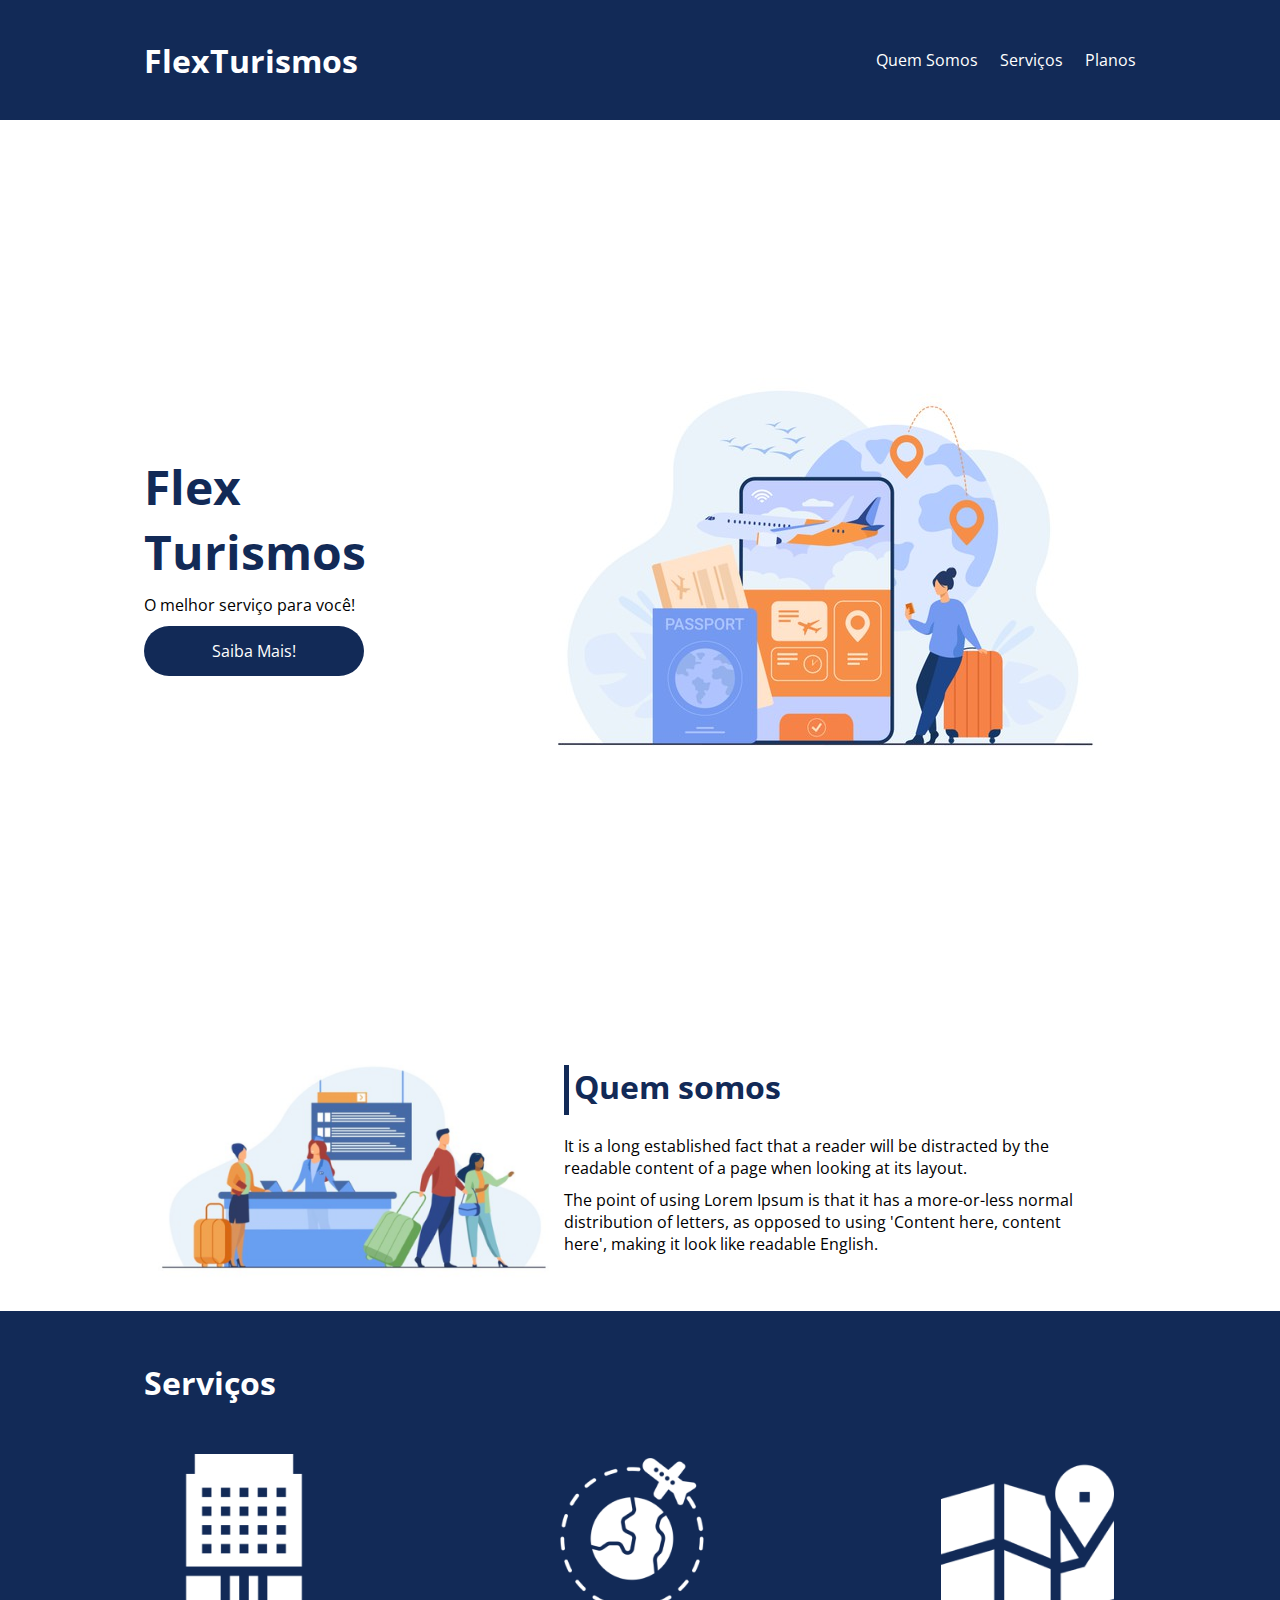
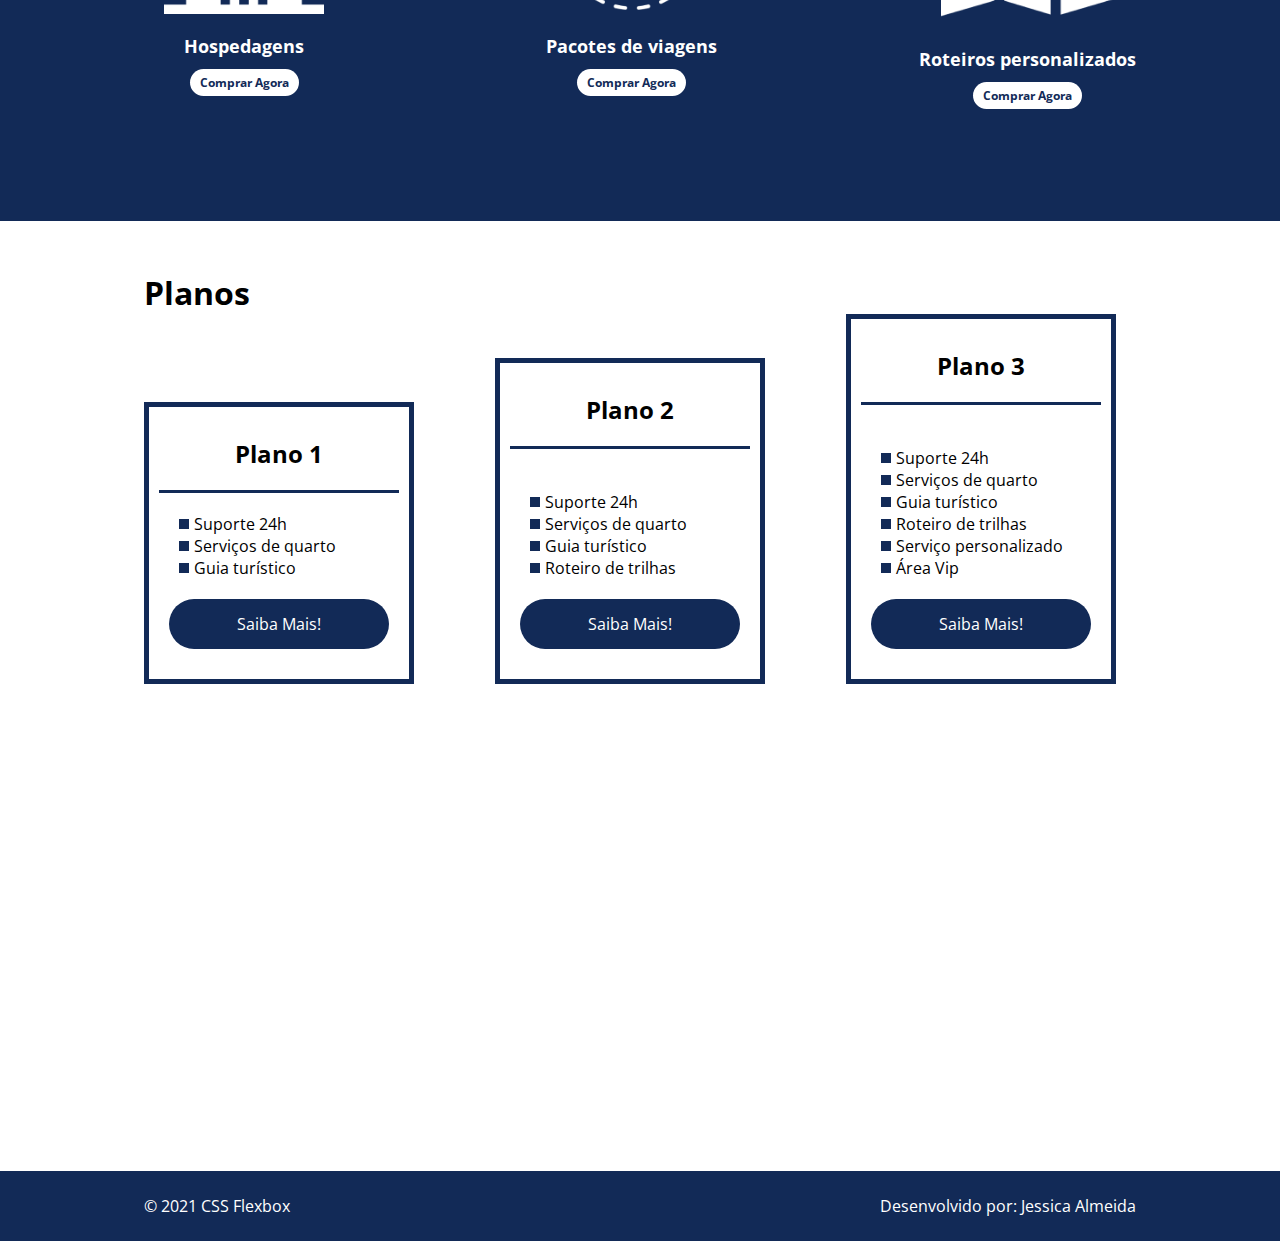
<file: project-flexbox-dio-328318e8e8bc382b98059f44a40d7f0889422039-flex-projeto/flex-projeto/index.html>
<!DOCTYPE html>
<html lang="pt-br">

<head>
    <meta charset="UTF-8">
    <meta name="viewport" content="width=device-width, initial-scale=1.0">
    <title>Flex Turismos</title>
    <link rel="stylesheet" href="./style.css">
    <link rel="preconnect" href="https://fonts.googleapis.com">
    <link rel="preconnect" href="https://fonts.gstatic.com" crossorigin>
    <link
        href="https://fonts.googleapis.com/css2?family=Open+Sans:ital,wght@0,300;0,400;0,600;0,700;1,300;1,400;1,600&display=swap"
        rel="stylesheet">
</head>

<body>
    <header>
        <div class="flex-container menu">
            <div>
                <h1>FlexTurismos</h1>
            </div>
            <ul class="list-items">
                <li><a href="#quem-somos">Quem Somos</a></li>
                <li><a href="#servicos">Serviços</a></li>
                <li><a href="#planos">Planos</a></li>
        </div>
        </ul>
    </header>

    <div>
        <div>
            <div class="flex-container apresentacao">
                <div class="texto-apresentacao">
                    <h1>Flex <br>Turismos</h1>
                    <p>O melhor serviço para você!</p>
                    <a href="" class="btn">Saiba Mais!</a>
                </div>
                <div>
                    <div><img src="./images/0-main.png" alt="banner de apresentação"></div>
                </div>
            </div>

            <div class="flex-container" id="quem-somos">
                <div>
                    <h2>Quem somos</h2>
                    <p>It is a long established fact that a reader will be distracted by the readable content of a
                        page when looking at its layout. </p>
                    <p>The point of using Lorem Ipsum is that it has a more-or-less normal distribution of letters,
                        as opposed to using 'Content here, content here', making it look like readable English.</p>
                </div>
                <div><img src="./images/1-quem-somos.png" alt="balcão de atendimento"></div>
            </div>


            <div>
                <div class="container-externo">
                    <div class="flex-container" id="servicos">
                        <div>
                            <h2>Serviços</h2>
                        </div>
                        <div class="list-servicos">
                            <div class="item-servico">
                                <div><img src="./images/icon-2.png" alt="hospedagens"></div>
                                <p>Hospedagens</p>
                                <a href="#">Comprar Agora</a>
                            </div>

                            <div class="item-servico">
                                <div><img src="./images/icon-1.png" alt="pacote de viagens"></div>
                                <p>Pacotes de viagens</p>
                                <a href="#">Comprar Agora</a>
                            </div>

                            <div class="item-servico">
                                <div><img src="./images/icon-3.png" alt="roteiros personalizados"></div>
                                <p>Roteiros personalizados</p>
                                <a href="#">Comprar Agora</a>
                            </div>
                        </div>
                    </div>
                </div>
            </div>

            <div>
                <div class="flex-container" id="planos">
                    <div>
                        <h2>Planos</h2>
                    </div>
                    <div class="list-planos">
                        <div class="item-plano">
                            <h3>Plano 1</h3>
                            <ul>
                                <li>Suporte 24h</li>
                                <li>Serviços de quarto</li>
                                <li>Guia turístico</li>
                            </ul>
                            <a href="#" class="btn">Saiba Mais!</a>
                        </div>
                        <div class="item-plano">
                            <h3>Plano 2</h3>
                            <br>
                            <ul>
                                <li>Suporte 24h</li>
                                <li>Serviços de quarto</li>
                                <li>Guia turístico</li>
                                <li>Roteiro de trilhas</li>
                            </ul>
                            <a href="#" class="btn">Saiba Mais!</a>
                        </div>

                        <div class="item-plano">
                            <h3>Plano 3</h3>
                            <br>
                            <ul>
                                <li>Suporte 24h</li>
                                <li>Serviços de quarto</li>
                                <li>Guia turístico</li>
                                <li>Roteiro de trilhas</li>
                                <li>Serviço personalizado</li>
                                <li>Área Vip</li>
                            </ul>
                            <a href="#" class="btn">Saiba Mais!</a>
                        </div>
                    </div>
                </div>

                <footer>
                    <div class="flex-container footer">
                        <p>&copy; 2021 CSS Flexbox</p>
                        <p>Desenvolvido por:  Jessica Almeida</p>
                    </div>
                </footer>
</body>

</html>
</file>
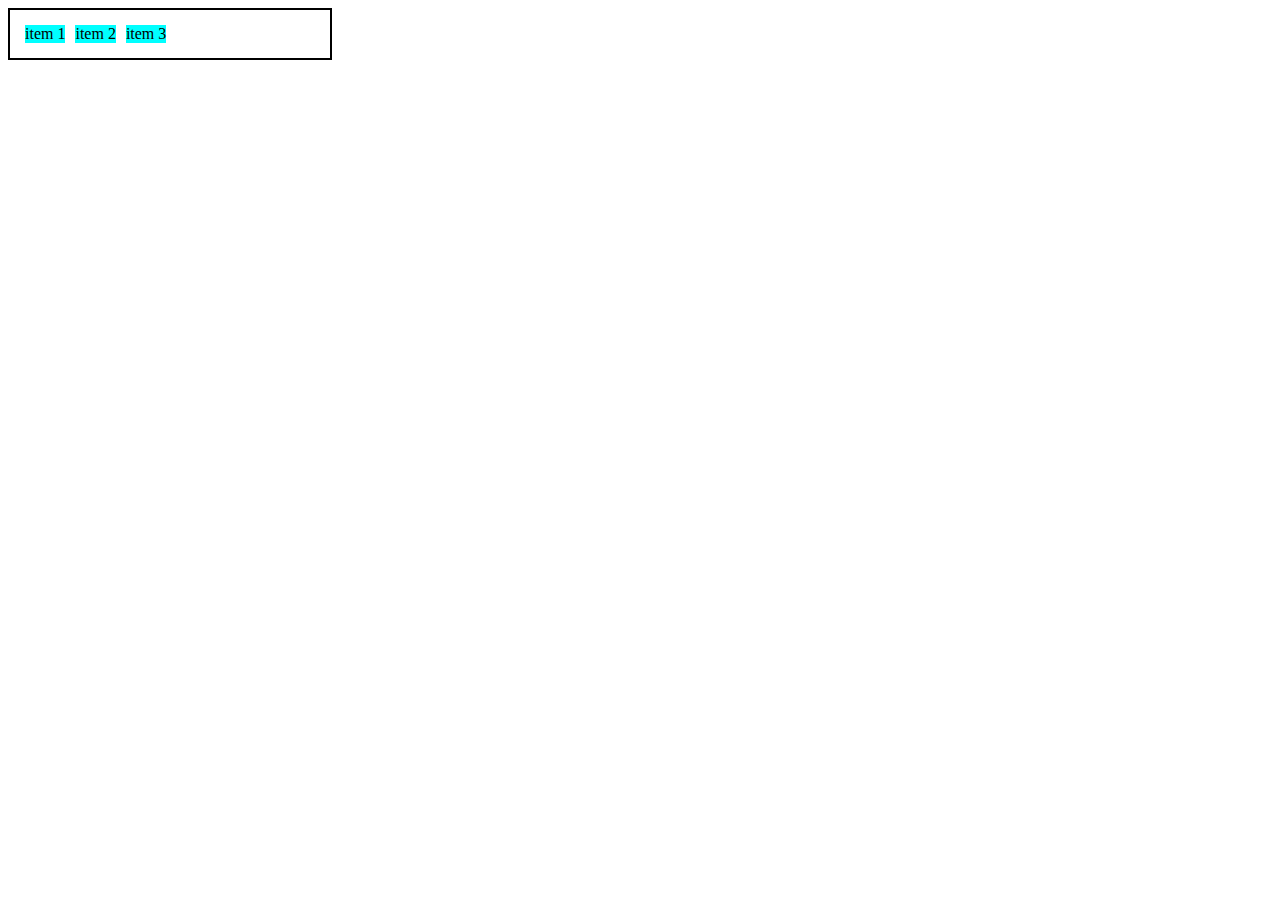
<file: 0-display-flex.html>
<!DOCTYPE html>
<html lang="en">
<head>
    <meta charset="UTF-8">
    <meta http-equiv="X-UA-Compatible" content="IE=edge">
    <meta name="viewport" content="width=device-width, initial-scale=1.0">
    <title>Fundamentos - display flex</title>
    <style>
        .flex{
            max-width: 300px;
            padding: 10px;
            border: 2px solid black;
            display: flex;
        }

        .item{
            background-color: aqua;
            margin: 5px;
        }     
    </style>
</head>
<body>
    <div class="flex">
        <div class="item">item 1</div>
        <div class="item">item 2</div>
        <div class="item">item 3</div>
    </div>
</body>
</html>
</file>
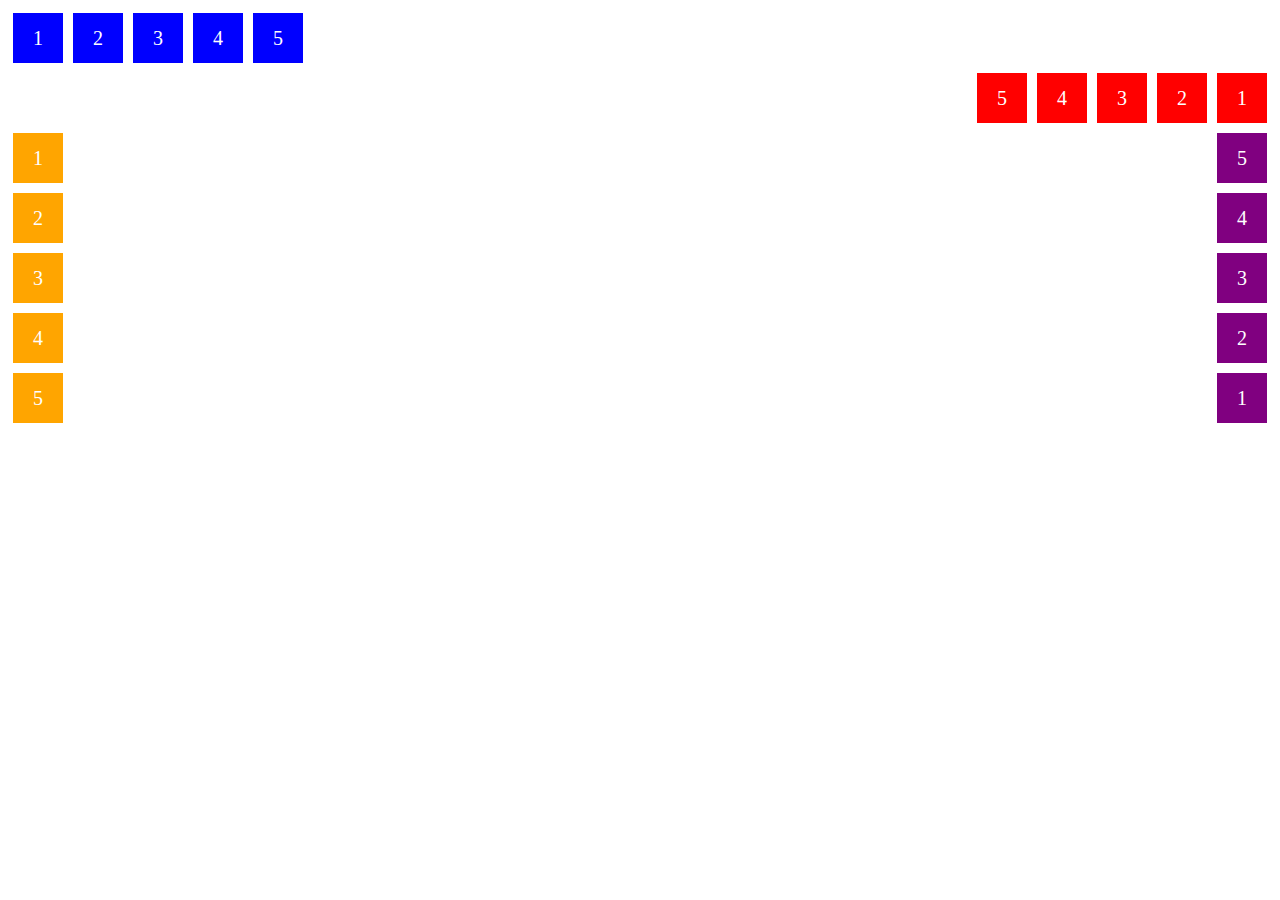
<file: 1-flex-direction.html>
<!DOCTYPE html>
<html lang="en">
<head>
    <meta charset="UTF-8">
    <meta http-equiv="X-UA-Compatible" content="IE=edge">
    <meta name="viewport" content="width=device-width, initial-scale=1.0">
    <title>Fundamentos - flex direction</title>

    <style>
        .flex-container{
            margin: 0;
            padding: 0;
            display: flex;
            list-style: none;
            
        }

        .flex-item{
            background: blue;
            height: 50px;
            width: 50px;
            line-height: 50px;
            font-size: 20px;
            color: white;
            text-align: center;
            margin: 5px;

        }

        .row{
            flex-direction: row;

        }

        .row-reverse{
            flex-direction: row-reverse;
        }

        .row-reverse li{
            background-color: red;
        }

        .column{
            float: left;
            flex-direction: column;
        }

        .column li{
            background: orange;
        }

        .column-reverse{
            float: right;
            flex-direction: column-reverse;
        }
        
        .column-reverse li{
            background: purple;
        }
    </style>
</head>
<body>
    <ul class="flex-container row">
        <li class="flex-item">1</li>
        <li class="flex-item">2</li>
        <li class="flex-item">3</li>
        <li class="flex-item">4</li>
        <li class="flex-item">5</li>
    </ul>

    <ul class="flex-container row-reverse">
        <li class="flex-item">1</li>
        <li class="flex-item">2</li>
        <li class="flex-item">3</li>
        <li class="flex-item">4</li>
        <li class="flex-item">5</li>
    </ul>

    <ul class="flex-container column">
        <li class="flex-item">1</li>
        <li class="flex-item">2</li>
        <li class="flex-item">3</li>
        <li class="flex-item">4</li>
        <li class="flex-item">5</li>
    </ul>

    <ul class="flex-container column-reverse">
        <li class="flex-item">1</li>
        <li class="flex-item">2</li>
        <li class="flex-item">3</li>
        <li class="flex-item">4</li>
        <li class="flex-item">5</li>
    </ul>
</body>
</html>
</file>
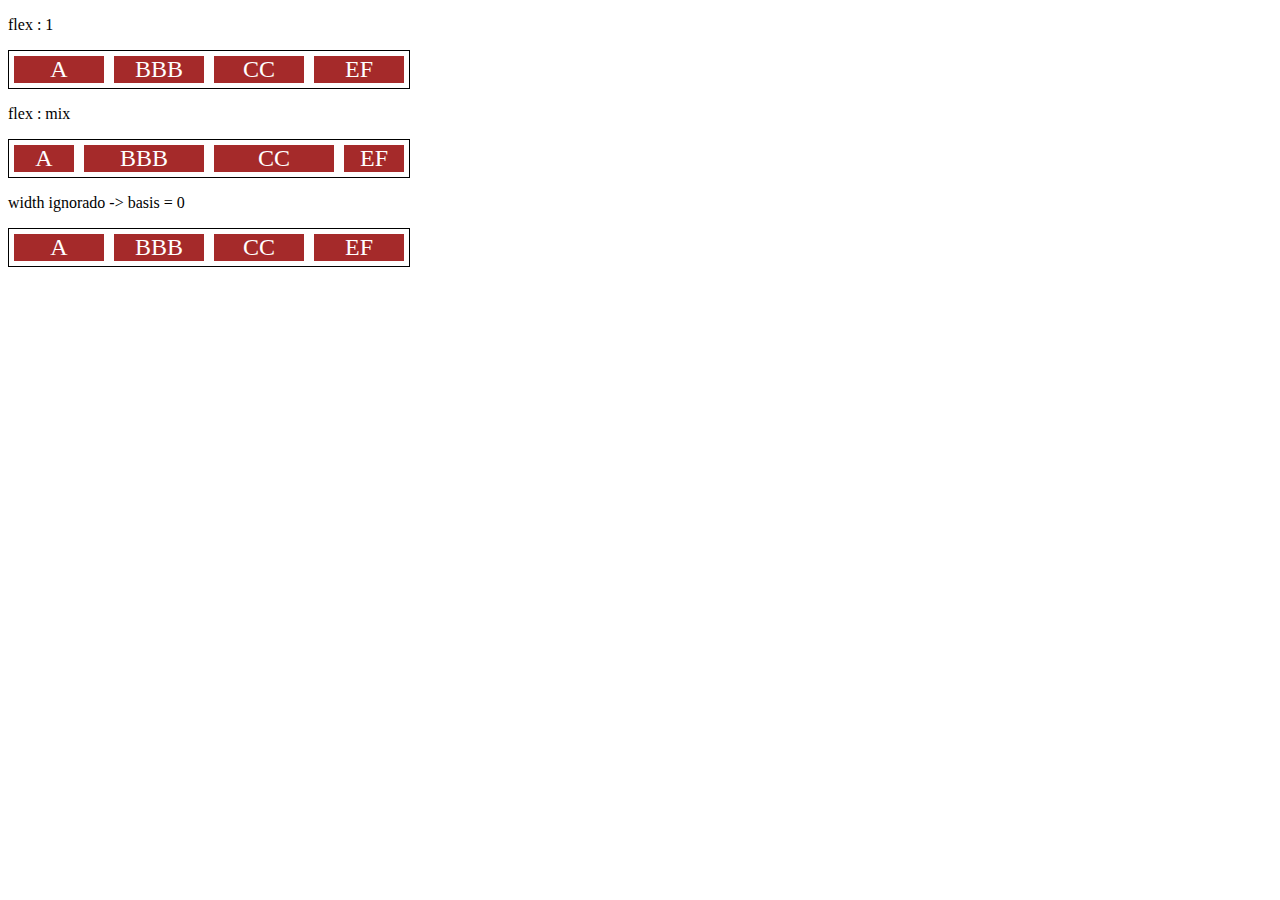
<file: 10-flex.html>
<!DOCTYPE html>
<html lang="en">
<head>
    <meta charset="UTF-8">
    <meta http-equiv="X-UA-Compatible" content="IE=edge">
    <meta name="viewport" content="width=device-width, initial-scale=1.0">
    <title>Fundamentos - Flex</title>
    <style>
        .flex-container{
            display: flex;
            border: 1px solid black;
            max-width: 400px;
            margin-bottom: 10px;
        }

        .item{
            background-color: brown;
            color: white;
            font-size: 24px;
            text-align: center;
            margin: 5px;
        }

        .flex-1{
            flex: 1;
            /*flow = 1, shrink = 1, basis = 0 */
        }

        .largura{
            width: 200px;
            min-width: 250;
        }

        .flex-2{
            flex: 2;
            /*flow = 2, shrink = 1, basis = 0 */
        }
    </style>
</head>
<body>
    <p>flex : 1</p>
    <div class="flex-container">
        <div class="item flex-1">A</div>
        <div class="item flex-1">BBB</div>
        <div class="item flex-1">CC</div>
        <div class="item flex-1">EF</div>
    </div>

    <p>flex : mix</p>
    <div class="flex-container">
        <div class="item flex-1">A</div>
        <div class="item flex-2">BBB</div>
        <div class="item flex-2">CC</div>
        <div class="item flex-1">EF</div>
    </div>

    <p>width ignorado -> basis = 0</p>
    <div class="flex-container">
        <div class="item flex-1">A</div>
        <div class="item flex-1">BBB</div>
        <div class="item flex-1">CC</div>
        <div class="item flex-1">EF</div>
    </div>

</body>
</html>
</file>
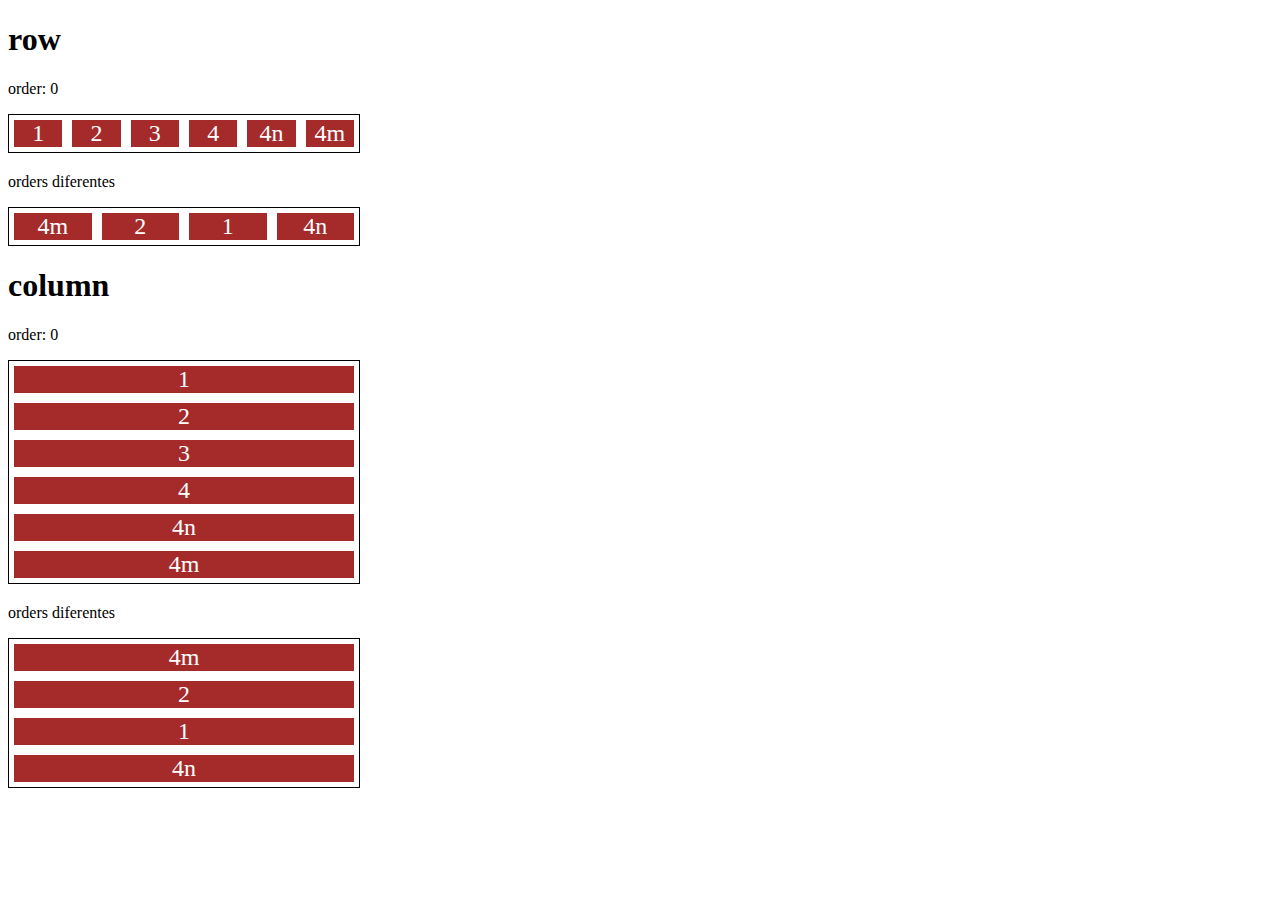
<file: 11-order-1.html>
<!DOCTYPE html>
<html lang="en">
<head>
    <meta charset="UTF-8">
    <meta http-equiv="X-UA-Compatible" content="IE=edge">
    <meta name="viewport" content="width=device-width, initial-scale=1.0">
    <title>Fundamentos - order</title>
    <style>
        .flex-container{
            display: flex;
            max-width: 350px;
            border: 1px solid black;
            margin-bottom: 20px;
        }

        .item{
            flex: 1;
            background: brown;
            color: white;
            text-align: center;
            font-size: 24px;
            margin: 5px;

        }

        .o1{
            order: 1;
        }

        .o2{
            order: 2;
        }

        .o3{
            order: 3;
        }

        .o4{
            order: 4;
        }

        .direction{
            flex-direction: column;
        }
    </style>
</head>
<body>
    <h1>row</h1>
    <p>order: 0</p>
    <div class="flex-container">
        <div class="item">1</div>
        <div class="item">2</div>
        <div class="item">3</div>
        <div class="item">4</div>
        <div class="item">4n</div>
        <div class="item">4m</div>
    </div>

    <p>orders diferentes</p>
    <div class="flex-container">
        <div class="item o3">1</div>
        <div class="item o2">2</div>
        <div class="item o3">4n</div>
        <div class="item o1">4m</div>
    </div>

    <h1>column</h1>
    <p>order: 0</p>
    <div class="flex-container direction">
        <div class="item">1</div>
        <div class="item">2</div>
        <div class="item">3</div>
        <div class="item">4</div>
        <div class="item">4n</div>
        <div class="item">4m</div>
    </div>

    <p>orders diferentes</p>
    <div class="flex-container direction">
        <div class="item o3">1</div>
        <div class="item o2">2</div>
        <div class="item o3">4n</div>
        <div class="item o1">4m</div>
    </div>
</body>
</html>
</file>
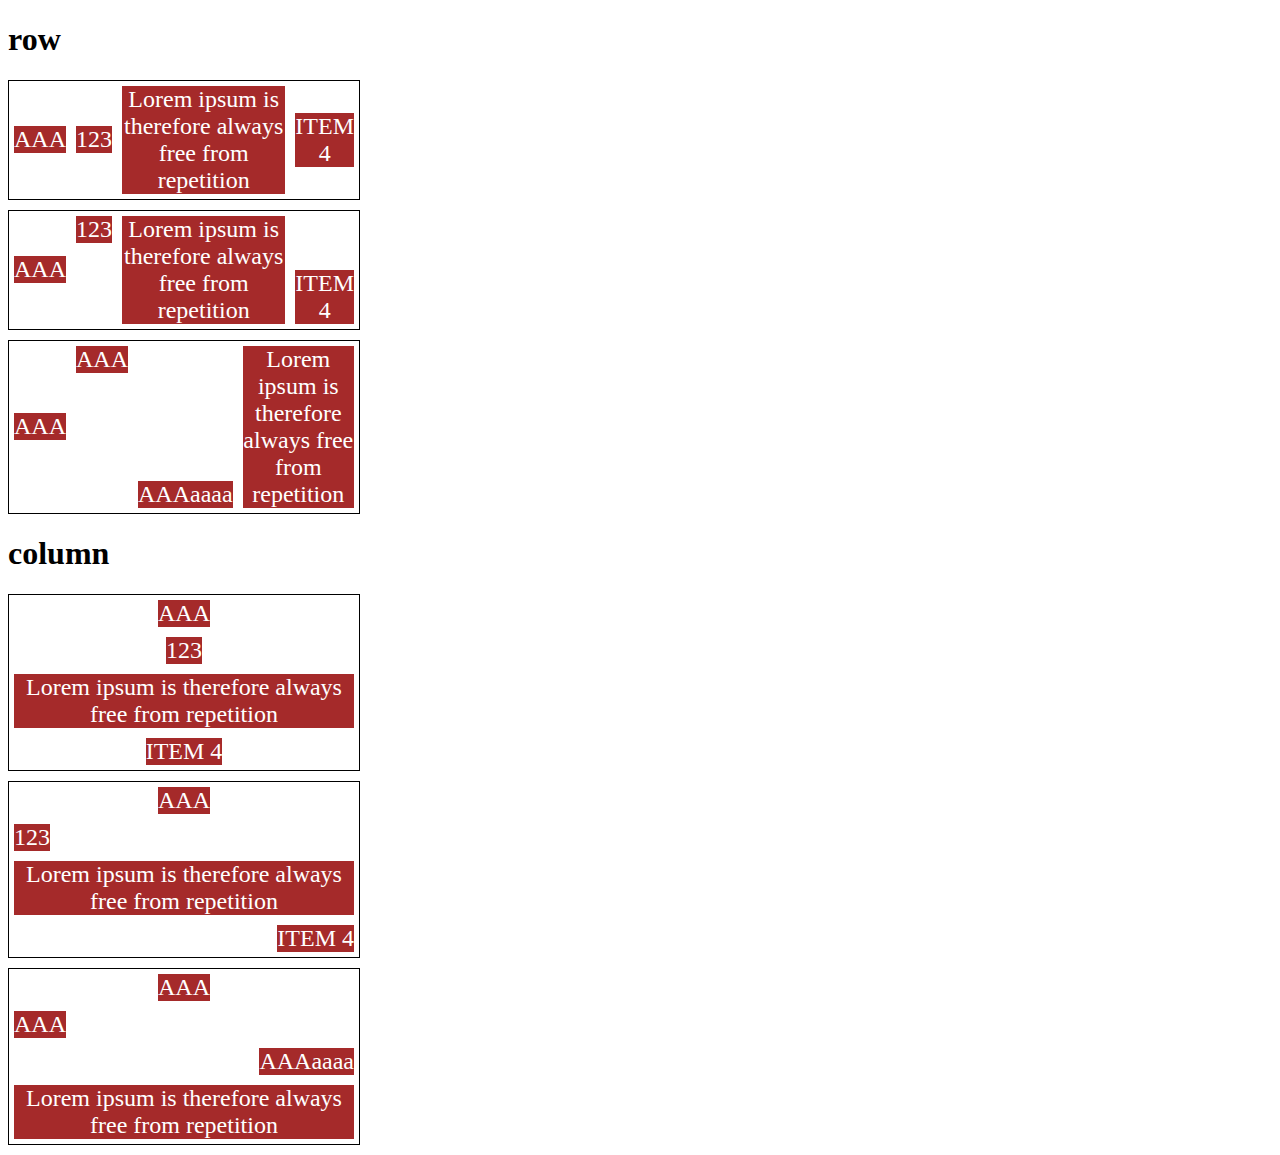
<file: 13-align-self-1.html>
<!DOCTYPE html>
<html lang="en">
<head>
    <meta charset="UTF-8">
    <meta http-equiv="X-UA-Compatible" content="IE=edge">
    <meta name="viewport" content="width=device-width, initial-scale=1.0">
    <title>Fundamentos - align-self</title>

    <style>
        .flex-container{
            max-width: 350px;
            border: 1px solid;
            margin-bottom: 10px;
            display: flex;
        }

        .align-container{
             align-items: center;
        }

        .item{
            background-color: brown;
            color: white;
            font-size: 24px;
            text-align: center;
            margin: 5px;
        }

        .center{
            align-self: center;
        }

        .start{
            align-self: flex-start;
        }

        .end{
            align-self: flex-end;
        }

        .baseline{
            align-self: baseline;
        }

        .stretch{
            align-self: stretch;
        }

        .auto{
            align-self: auto;
        }

        .direction{
            flex-direction: column;
        }
    </style>
</head>
<body>
    
    <h1>row</h1>
    <section class="flex-container align-container">
        <div class="item auto">AAA</div>
        <div class="item auto">123</div>
        <div class="item auto">Lorem ipsum is therefore always free from repetition</div>
        <div class="item auto">ITEM 4</div>
    </section>

    <section class="flex-container">
        <div class="item center">AAA</div>
        <div class="item start">123</div>
        <div class="item stretch">Lorem ipsum is therefore always free from repetition</div>
        <div class="item end">ITEM 4</div>
    </section>

    <section class="flex-container">
        <div class="item center">AAA</div>
        <div class="item start">AAA</div>
        <div class="item end">AAAaaaa</div>
        <div class="item stretch">Lorem ipsum is therefore always free from repetition</div>
    </section>

    <h1>column</h1>

    <section class="flex-container align-container direction">
        <div class="item auto">AAA</div>
        <div class="item auto">123</div>
        <div class="item auto">Lorem ipsum is therefore always free from repetition</div>
        <div class="item auto">ITEM 4</div>
    </section>

    <section class="flex-container direction">
        <div class="item center">AAA</div>
        <div class="item start">123</div>
        <div class="item stretch">Lorem ipsum is therefore always free from repetition</div>
        <div class="item end">ITEM 4</div>
    </section>

    <section class="flex-container direction">
        <div class="item center">AAA</div>
        <div class="item start">AAA</div>
        <div class="item end">AAAaaaa</div>
        <div class="item stretch">Lorem ipsum is therefore always free from repetition</div>
    </section>

</body>
</html>
</file>
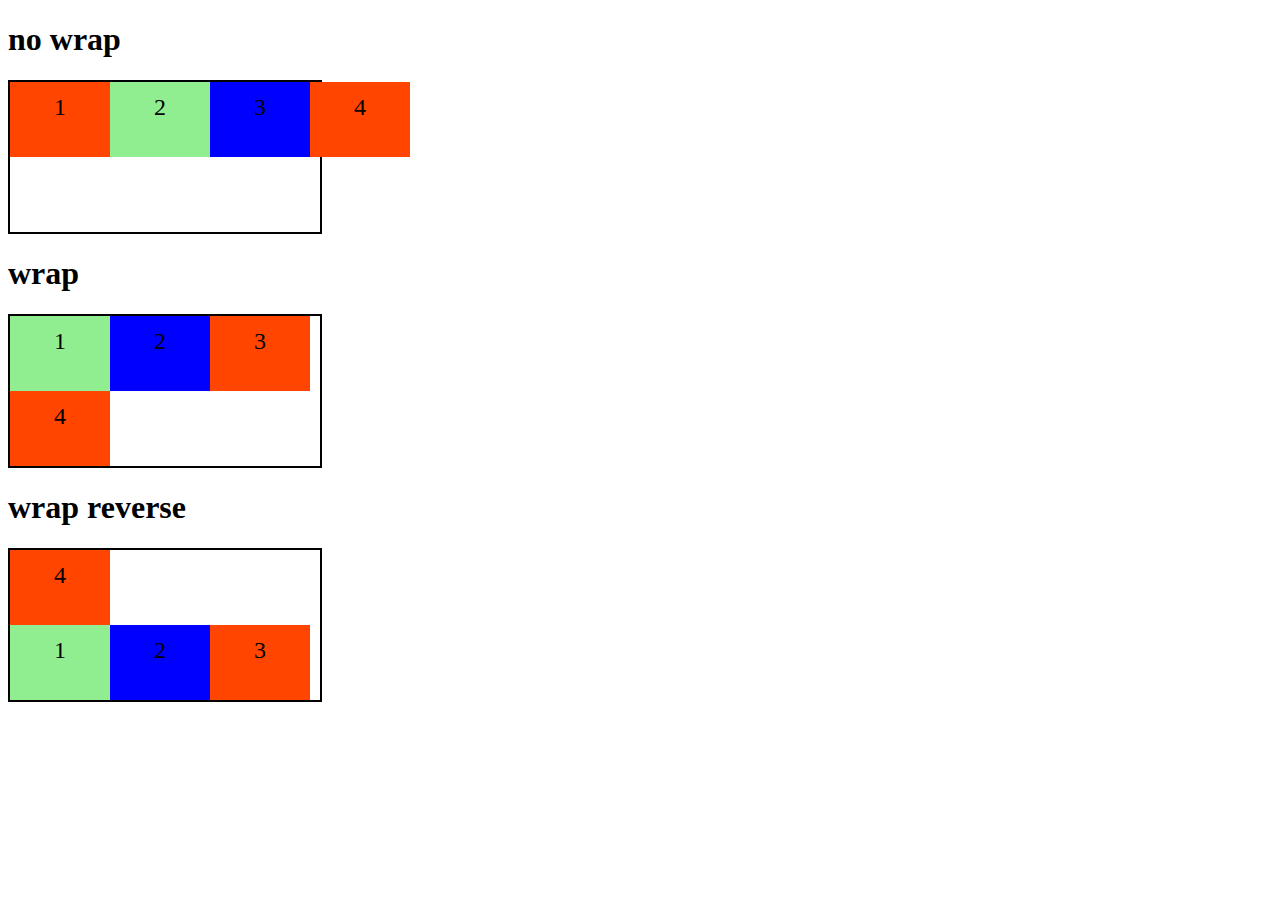
<file: 2-flex-wrap.html>
<!DOCTYPE html>
<html lang="en">
<head>
    <meta charset="UTF-8">
    <meta http-equiv="X-UA-Compatible" content="IE=edge">
    <meta name="viewport" content="width=device-width, initial-scale=1.0">
    <title>Fundamentos - flex wrap</title>

    <style>
        .flex-container{
            display: flex;
            flex-direction: row;
            height: 150px;
            border: 2px solid black;
            max-width: 310px;
        }

        .item{
            font-size: 24px;
            height: 50%;
            text-align: center;
            min-width: 100px;
            line-height: 50px;
        }

        .nowrap{
            flex-wrap: nowrap;
        }

        .wrap{
            flex-wrap: wrap;
        }

        .wrap-reverse{
            flex-wrap: wrap-reverse;
        }



        .blue{
            background-color: blue;
        }

        .green{
            background-color: lightgreen;
        }

        .orange{
            background-color: orangered;
        }
    </style>
</head>
<body>  
    <h1>no wrap</h1>

    <div class="flex-container nowrap">
        <div class="item orange">1</div>
        <div class="item green">2</div>
        <div class="item blue">3</div>
        <div class="item orange">4</div>
    </div>

    <h1>wrap</h1>

    <div class="flex-container wrap">
        <div class="item green">1</div>
        <div class="item blue">2</div>
        <div class="item orange">3</div>
        <div class="item orange">4</div>
        
    </div>

    <h1>wrap reverse</h1>

    <div class="flex-container wrap-reverse">
        <div class="item green">1</div>
        <div class="item blue">2</div>
        <div class="item orange">3</div>
        <div class="item orange">4</div>
</body>
</html>
</file>
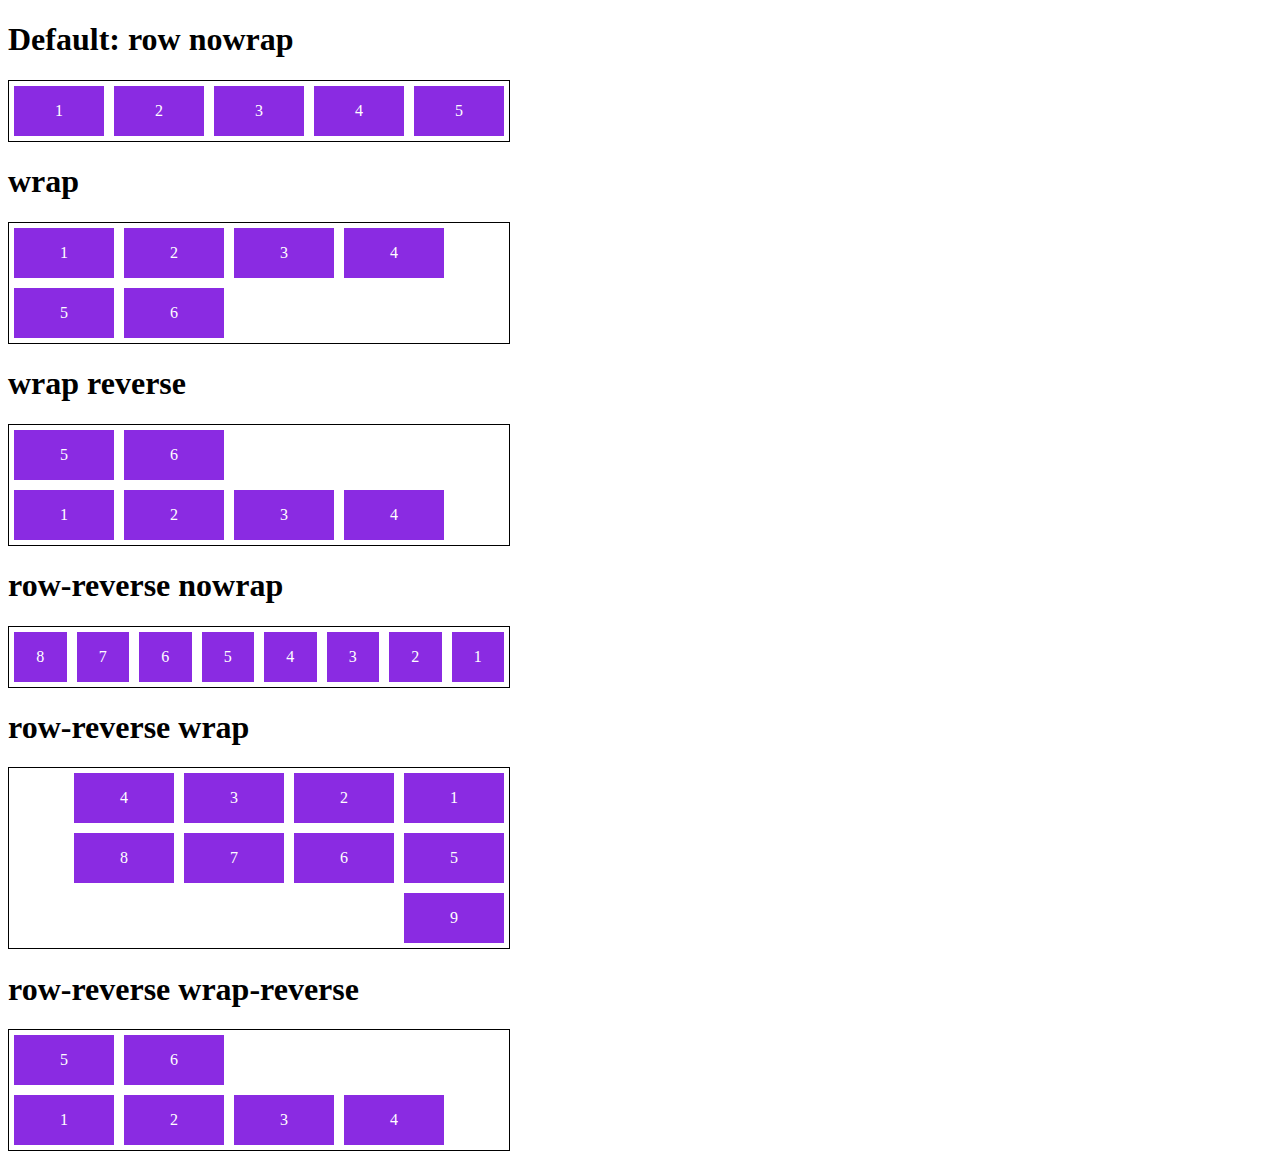
<file: 3-flex-flow.html>
<!DOCTYPE html>
<html lang="en">
<head>
    <meta charset="UTF-8">
    <meta http-equiv="X-UA-Compatible" content="IE=edge">
    <meta name="viewport" content="width=device-width, initial-scale=1.0">
    <title>Fundamentos - flex flow</title>

    <style>
        .flex-container{
            display: flex;
            border: 1px solid black;
            max-width: 500px;
            margin-bottom: 10px;
        }

        .default{
            flex-flow: row nowrap;
        }

        .wrap{
            flex-flow: row wrap;
        }

        .wrap-reverse{
            flex-flow: row wrap-reverse;
        }

        .r-nowrap{
            flex-flow: row-reverse nowrap;
        }

        .r-wrap{
            flex-flow: row-reverse wrap;
        }

        .rr-wrap{
            flex-flow: row-reverse wrap-reverse;
        }

        .item{
            background-color: blueviolet;
            margin: 5px;
            color: white;
            text-align: center;
            width: 100px;
            height: 50px;
            line-height: 50px;
        }
    </style>
</head>
<body>

    <h1>Default: row nowrap</h1>
    <div class="flex-container default">
        <div class="item">1</div>
        <div class="item">2</div>
        <div class="item">3</div>
        <div class="item">4</div>
        <div class="item">5</div>
    </div>

    <h1>wrap</h1>

    <div class="flex-container wrap">
        <div class="item">1</div>
        <div class="item">2</div>
        <div class="item">3</div>
        <div class="item">4</div>
        <div class="item">5</div>
        <div class="item">6</div>
    </div>

    <h1>wrap reverse</h1>

    <div class="flex-container wrap-reverse">
        <div class="item">1</div>
        <div class="item">2</div>
        <div class="item">3</div>
        <div class="item">4</div>
        <div class="item">5</div>
        <div class="item">6</div>
    </div>

    <h1>row-reverse nowrap</h1>

    <div class="flex-container r-nowrap">
        <div class="item">1</div>
        <div class="item">2</div>
        <div class="item">3</div>
        <div class="item">4</div>
        <div class="item">5</div>
        <div class="item">6</div>
        <div class="item">7</div>
        <div class="item">8</div>
    </div>

    <h1>row-reverse wrap</h1>

    <div class="flex-container r-wrap">
        <div class="item">1</div>
        <div class="item">2</div>
        <div class="item">3</div>
        <div class="item">4</div>
        <div class="item">5</div>
        <div class="item">6</div>
        <div class="item">7</div>
        <div class="item">8</div>
        <div class="item">9</div>
        
    </div>

    <h1>row-reverse wrap-reverse</h1>

    <div class="flex-container row-reverse wrap-reverse">
        <div class="item">1</div>
        <div class="item">2</div>
        <div class="item">3</div>
        <div class="item">4</div>
        <div class="item">5</div>
        <div class="item">6</div>
    </div>
    
</body>
</html>
</file>
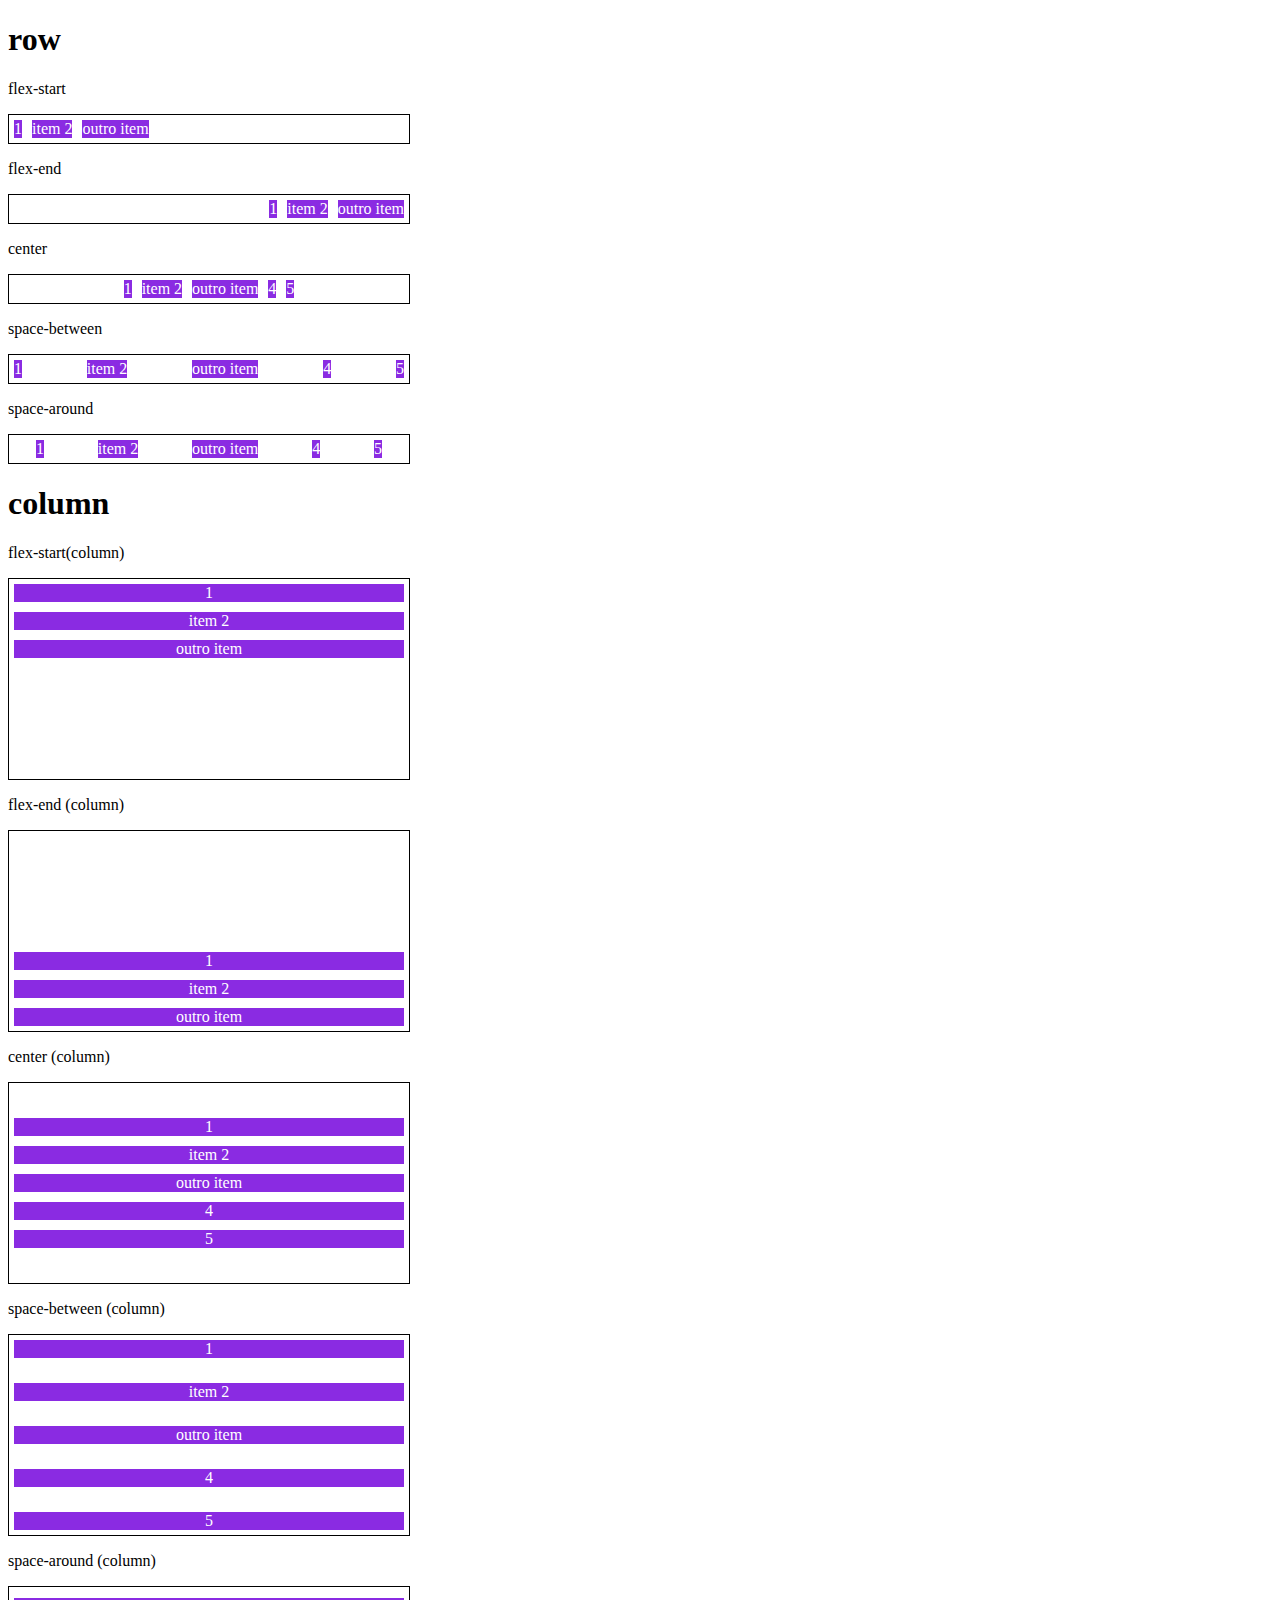
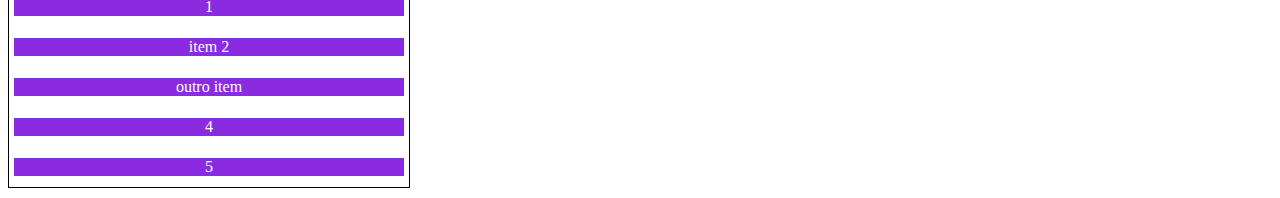
<file: 4-justify-contente.html>
<!DOCTYPE html>
<html lang="en">
<head>
    <meta charset="UTF-8">
    <meta http-equiv="X-UA-Compatible" content="IE=edge">
    <meta name="viewport" content="width=device-width, initial-scale=1.0">
    <title>Fundamentos - justfy content</title>

    <style>
        .container{
            max-width: 400px;
            border: 1px solid black;
            margin: 0;
            display: flex;
            margin-bottom: 10px;
        }

        .item{
            background-color: blueviolet;
            margin: 5px;
            text-align: center;
            color: white;
        }

        .flex-start{
            justify-content: flex-start;
        }

        .flex-end{
            justify-content: flex-end;
        }

        .center{
            justify-content: center;
        }

        .space-between{
            justify-content: space-between;
        }

        .space-around{
            justify-content: space-around;
        }

        .column{
            flex-direction: column;
            min-height: 200px;
        }
    </style>
</head>
<body>
    <h1>row</h1>
    <p>flex-start</p>
    <section class="container flex-start">
        <div class="item">1</div>
        <div class="item">item 2</div>
        <div class="item">outro item</div>
    </section>

    <p>flex-end</p>
    <section class="container flex-end">
        <div class="item">1</div>
        <div class="item">item 2</div>
        <div class="item">outro item</div>
    </section>
    
    <p>center</p>
    <section class="container center">
        <div class="item">1</div>
        <div class="item">item 2</div>
        <div class="item">outro item</div>
        <div class="item">4</div>
        <div class="item">5</div>
    </section>

    <p>space-between</p>
    <section class="container space-between">
        <div class="item">1</div>
        <div class="item">item 2</div>
        <div class="item">outro item</div>
        <div class="item">4</div>
        <div class="item">5</div>
    </section>

    <p>space-around</p>
    <section class="container space-around">
        <div class="item">1</div>
        <div class="item">item 2</div>
        <div class="item">outro item</div>
        <div class="item">4</div>
        <div class="item">5</div>
    </section>

    <h1>column</h1>

    <p>flex-start(column)</p>
    <section class="container flex-start column">
        <div class="item">1</div>
        <div class="item">item 2</div>
        <div class="item">outro item</div>
    </section>

    <p>flex-end (column)</p>
    <section class="container flex-end column">
        <div class="item">1</div>
        <div class="item">item 2</div>
        <div class="item">outro item</div>
    </section>

    <p>center (column)</p>
    <section class="container center column">
        <div class="item">1</div>
        <div class="item">item 2</div>
        <div class="item">outro item</div>
        <div class="item">4</div>
        <div class="item">5</div>
    </section>

    <p>space-between (column)</p>
    <section class="container space-between column">
        <div class="item">1</div>
        <div class="item">item 2</div>
        <div class="item">outro item</div>
        <div class="item">4</div>
        <div class="item">5</div>
    </section>

    <p>space-around (column)</p>
    <section class="container space-around column">
        <div class="item">1</div>
        <div class="item">item 2</div>
        <div class="item">outro item</div>
        <div class="item">4</div>
        <div class="item">5</div>
    </section>

</body>
</html>
</file>
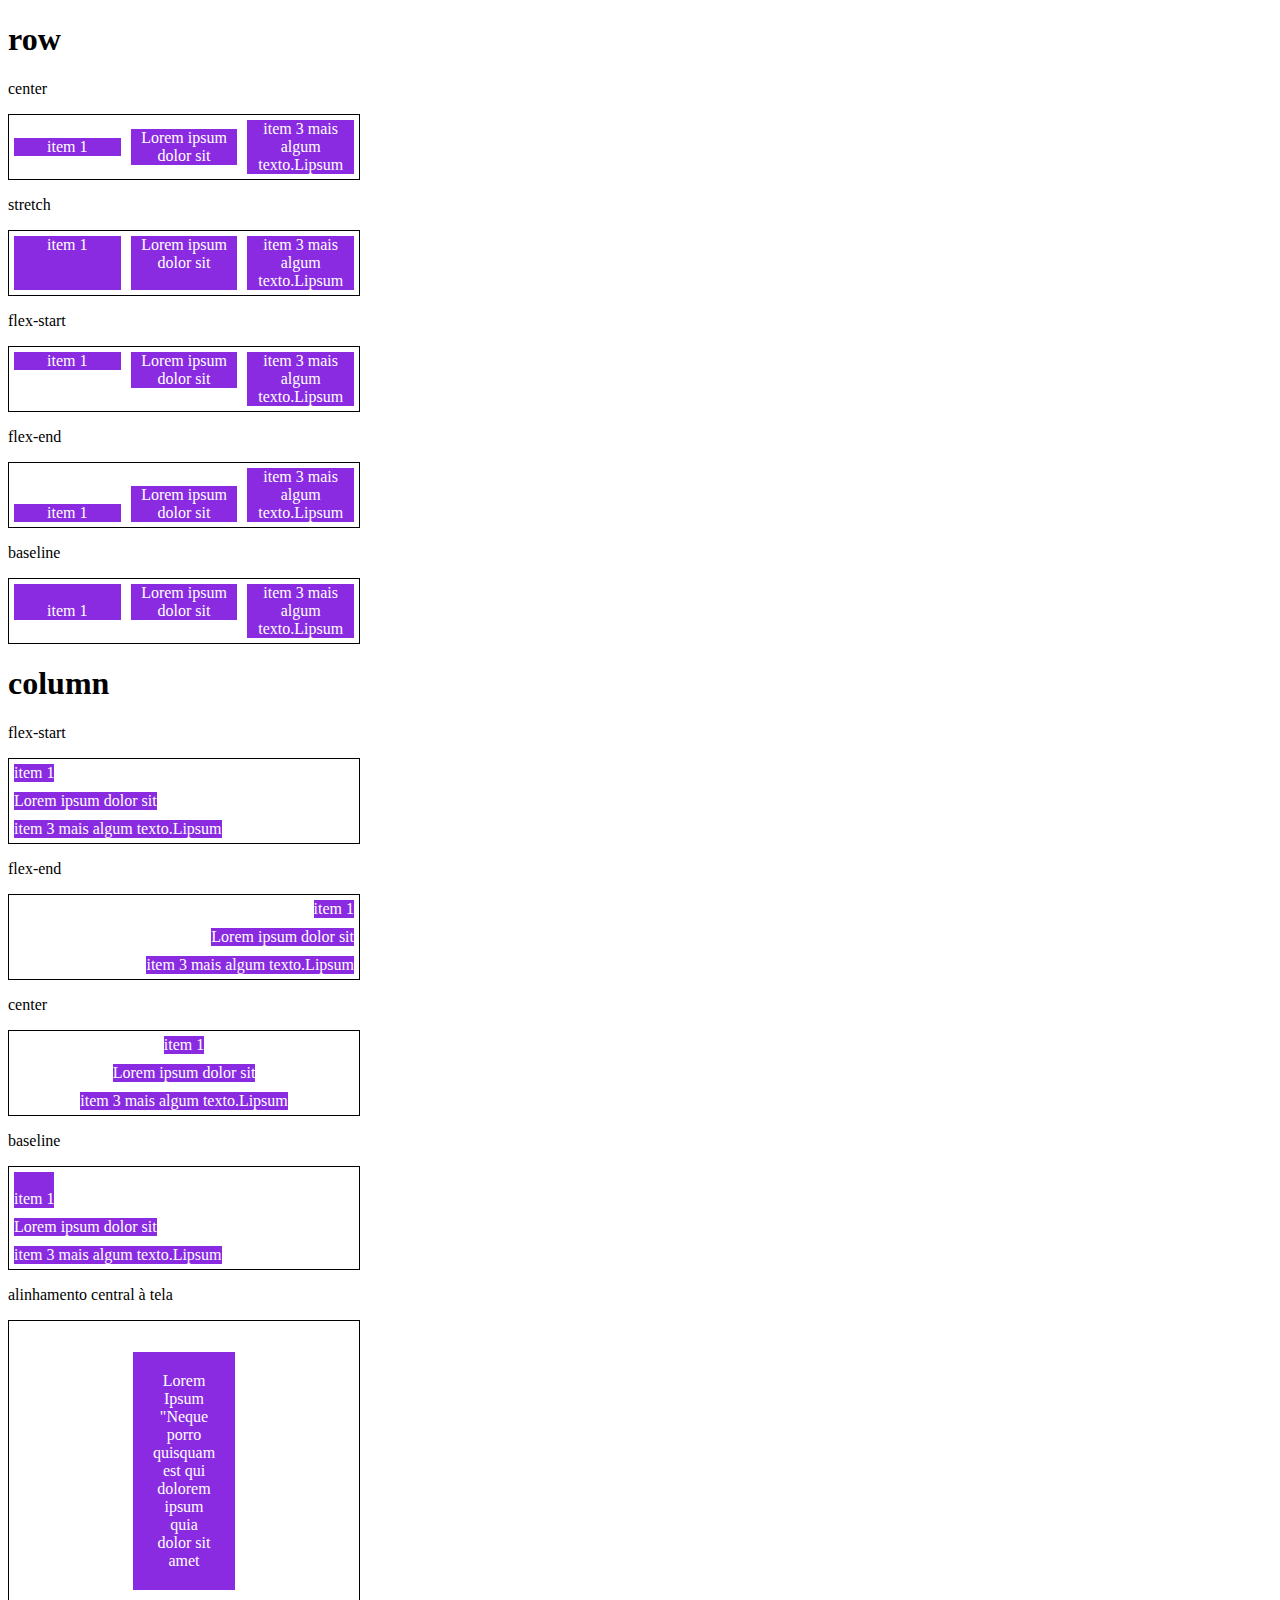
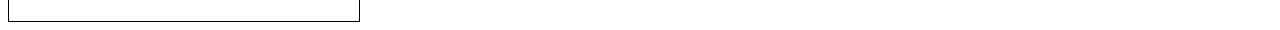
<file: 5-align-items.html>
<!DOCTYPE html>
<html lang="en">
<head>
    <meta charset="UTF-8">
    <meta http-equiv="X-UA-Compatible" content="IE=edge">
    <meta name="viewport" content="width=device-width, initial-scale=1.0">
    <title>Fundamentos - align items</title>

    <style>
        .container{
            max-width: 350px;
            border: 1px solid black;
            display: flex;

        }

        .item{
            background-color: blueviolet;
            margin: 5px;
            color: white;
            text-align: center;
            flex: 1;
        }

      
        .center{
            align-items: center;
        }

        .stretch{
            align-items: stretch;
        }

        .start{
            align-items: flex-start;
        }

        .end{
            align-items: flex-end;
        }

        .baseline{
            align-items: baseline;
        }

        .column{
            flex-direction: column;
        }

        .central{
            height: 300px;
            justify-content: center;
        }

        .central .item{
            flex: 0;
            padding: 20px;
        }
    </style>
</head>
<body>
    <h1>row</h1>
    <p>center</p>
    <section class="container center">
        <div class="item">item 1</div>
        <div class="item">Lorem ipsum dolor sit</div>
        <div class="item">item 3 mais algum texto.Lipsum</div>
    </section>

    <p>stretch</p>
    <section class="container stretch">
        <div class="item">item 1</div>
        <div class="item">Lorem ipsum dolor sit</div>
        <div class="item">item 3 mais algum texto.Lipsum</div>
    </section>

    <p>flex-start</p>
    <section class="container start">
        <div class="item">item 1</div>
        <div class="item">Lorem ipsum dolor sit</div>
        <div class="item">item 3 mais algum texto.Lipsum</div>
    </section>

    <p>flex-end</p>
    <section class="container end">
        <div class="item">item 1</div>
        <div class="item">Lorem ipsum dolor sit</div>
        <div class="item">item 3 mais algum texto.Lipsum</div>
    </section>

    <p>baseline</p>
    <section class="container baseline">
        <div class="item"><br> item 1</div>
        <div class="item">Lorem ipsum dolor sit</div>
        <div class="item">item 3 mais algum texto.Lipsum</div>
    </section>

    <h1>column</h1>

    <p>flex-start</p>
    <section class="container start column">
        <div class="item">item 1</div>
        <div class="item">Lorem ipsum dolor sit</div>
        <div class="item">item 3 mais algum texto.Lipsum</div>
    </section>

    <p>flex-end</p>
    <section class="container end column">
        <div class="item">item 1</div>
        <div class="item">Lorem ipsum dolor sit</div>
        <div class="item">item 3 mais algum texto.Lipsum</div>
    </section>

    <p>center</p>
    <section class="container center column">
        <div class="item">item 1</div>
        <div class="item">Lorem ipsum dolor sit</div>
        <div class="item">item 3 mais algum texto.Lipsum</div>
    </section>

    <p>baseline</p>
    <section class="container baseline column">
        <div class="item"><br> item 1</div>
        <div class="item">Lorem ipsum dolor sit</div>
        <div class="item">item 3 mais algum texto.Lipsum</div>
    </section>

    <p>alinhamento central à tela</p>
    <section class="container central center">
        <div class="item">Lorem Ipsum
            "Neque porro quisquam est qui dolorem ipsum quia dolor sit amet</div>
    </section>

    
</body>
</html>
</file>
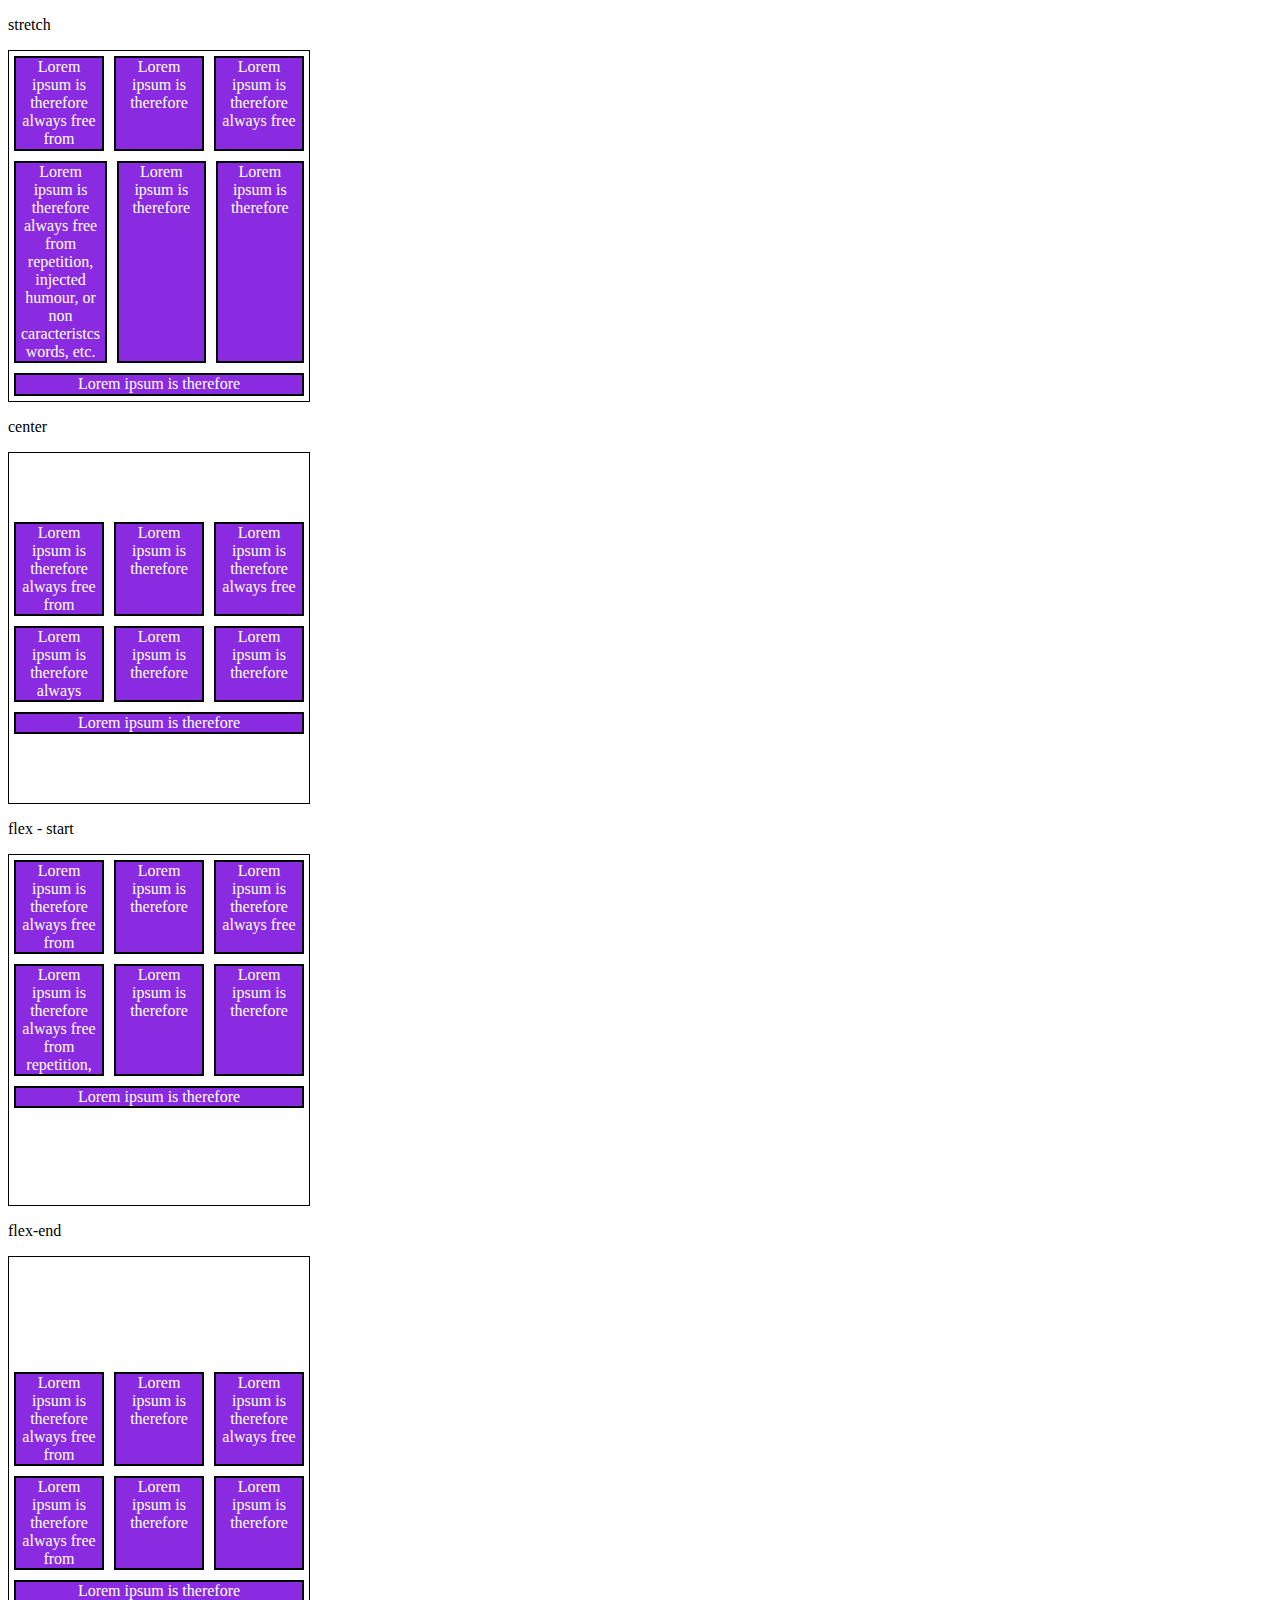
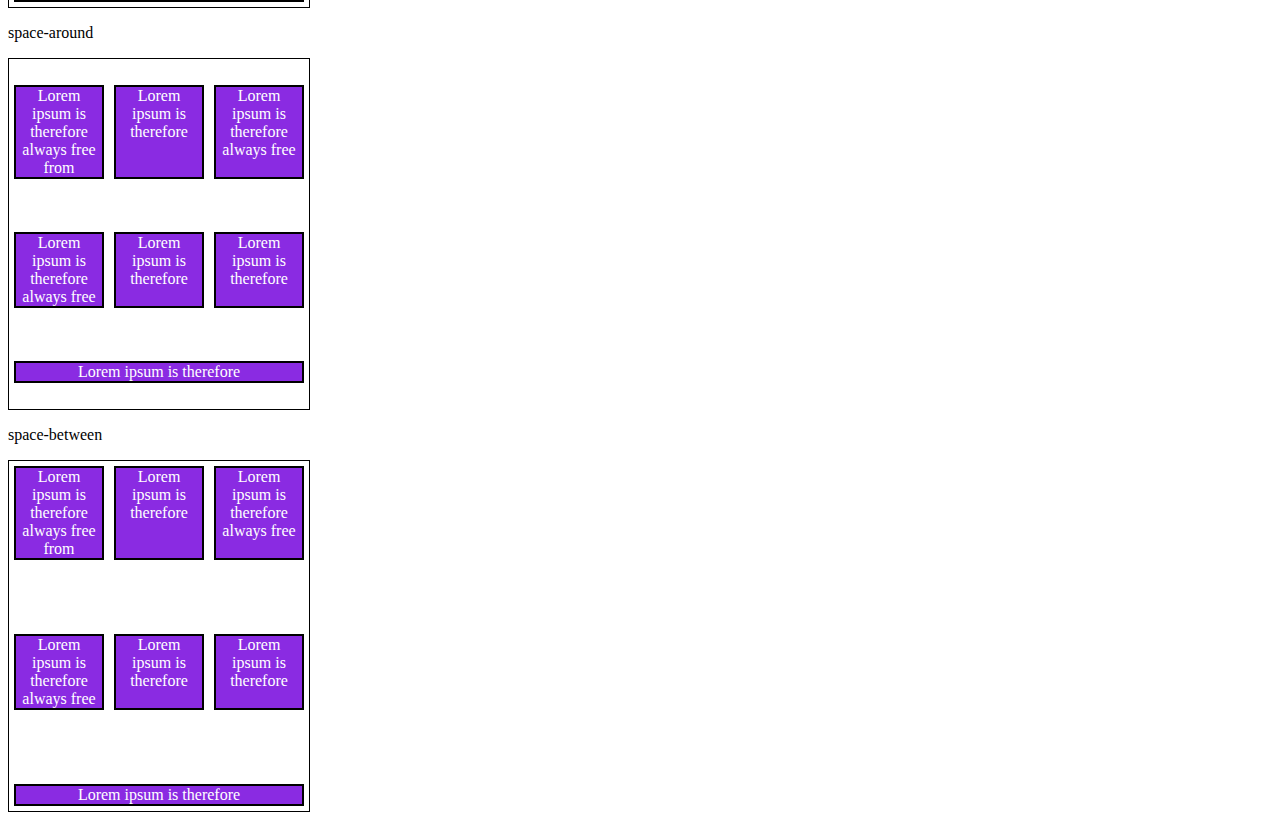
<file: 6-align-content.html>
<!DOCTYPE html>
<html lang="en">
<head>
    <meta charset="UTF-8">
    <meta http-equiv="X-UA-Compatible" content="IE=edge">
    <meta name="viewport" content="width=device-width, initial-scale=1.0">
    <title>Fundamentos - align content</title>
    <style>
        .container{
            height: 350px;
            max-width: 300px;
            display: flex;
            flex-wrap: wrap;
            border: 1px solid black;
        }

        .item{
            background-color: blueviolet;
            padding: 0 5px;
            margin: 5px;
            flex: 1;
            text-align: center;
            color: white;
            border: 2px solid black;
            
        }

        .stretch{
            align-content: stretch;
        }

        .center{
            align-content: center;
        }

        .flex-start{
            align-content: flex-start;
        }

        .flex-end{
            align-content: flex-end;
        }

        .space-around{
            align-content: space-around;
        }

        .space-between{
            align-content: space-between;
        }
    </style>
</head>
<body>
    <p>stretch</p>
    <div class="container stretch">
        <div class="item">Lorem ipsum is therefore always free from</div>
        <div class="item">Lorem ipsum is therefore</div>
        <div class="item">Lorem ipsum is therefore always free</div>
        <div class="item">Lorem ipsum is therefore always free from repetition, injected humour, or non caracteristcs words, etc.</div>
        <div class="item">Lorem ipsum is therefore</div>
        <div class="item">Lorem ipsum is therefore</div>
        <div class="item">Lorem ipsum is therefore</div>
    </div>

    <p>center</p>
    <div class="container center">
        <div class="item">Lorem ipsum is therefore always free from</div>
        <div class="item">Lorem ipsum is therefore</div>
        <div class="item">Lorem ipsum is therefore always free</div>
        <div class="item">Lorem ipsum is therefore always </div>
        <div class="item">Lorem ipsum is therefore</div>
        <div class="item">Lorem ipsum is therefore</div>
        <div class="item">Lorem ipsum is therefore</div>
    </div>

    <p>flex - start</p>
    <div class="container flex-start">
        <div class="item">Lorem ipsum is therefore always free from</div>
        <div class="item">Lorem ipsum is therefore</div>
        <div class="item">Lorem ipsum is therefore always free</div>
        <div class="item">Lorem ipsum is therefore always free from repetition,</div>
        <div class="item">Lorem ipsum is therefore</div>
        <div class="item">Lorem ipsum is therefore</div>
        <div class="item">Lorem ipsum is therefore</div>
    </div>

    <p>flex-end</p>
    <div class="container flex-end">
        <div class="item">Lorem ipsum is therefore always free from</div>
        <div class="item">Lorem ipsum is therefore</div>
        <div class="item">Lorem ipsum is therefore always free</div>
        <div class="item">Lorem ipsum is therefore always free from </div>
        <div class="item">Lorem ipsum is therefore</div>
        <div class="item">Lorem ipsum is therefore</div>
        <div class="item">Lorem ipsum is therefore</div>
    </div>

    <p>space-around</p>
    <div class="container space-around">
        <div class="item">Lorem ipsum is therefore always free from</div>
        <div class="item">Lorem ipsum is therefore</div>
        <div class="item">Lorem ipsum is therefore always free</div>
        <div class="item">Lorem ipsum is therefore always free</div>
        <div class="item">Lorem ipsum is therefore</div>
        <div class="item">Lorem ipsum is therefore</div>
        <div class="item">Lorem ipsum is therefore</div>
    </div>
    
    <p>space-between</p>
    <div class="container space-between">
        <div class="item">Lorem ipsum is therefore always free from</div>
        <div class="item">Lorem ipsum is therefore</div>
        <div class="item">Lorem ipsum is therefore always free</div>
        <div class="item">Lorem ipsum is therefore always free</div>
        <div class="item">Lorem ipsum is therefore</div>
        <div class="item">Lorem ipsum is therefore</div>
        <div class="item">Lorem ipsum is therefore</div>
    </div>
    
</body>
</html>
</file>
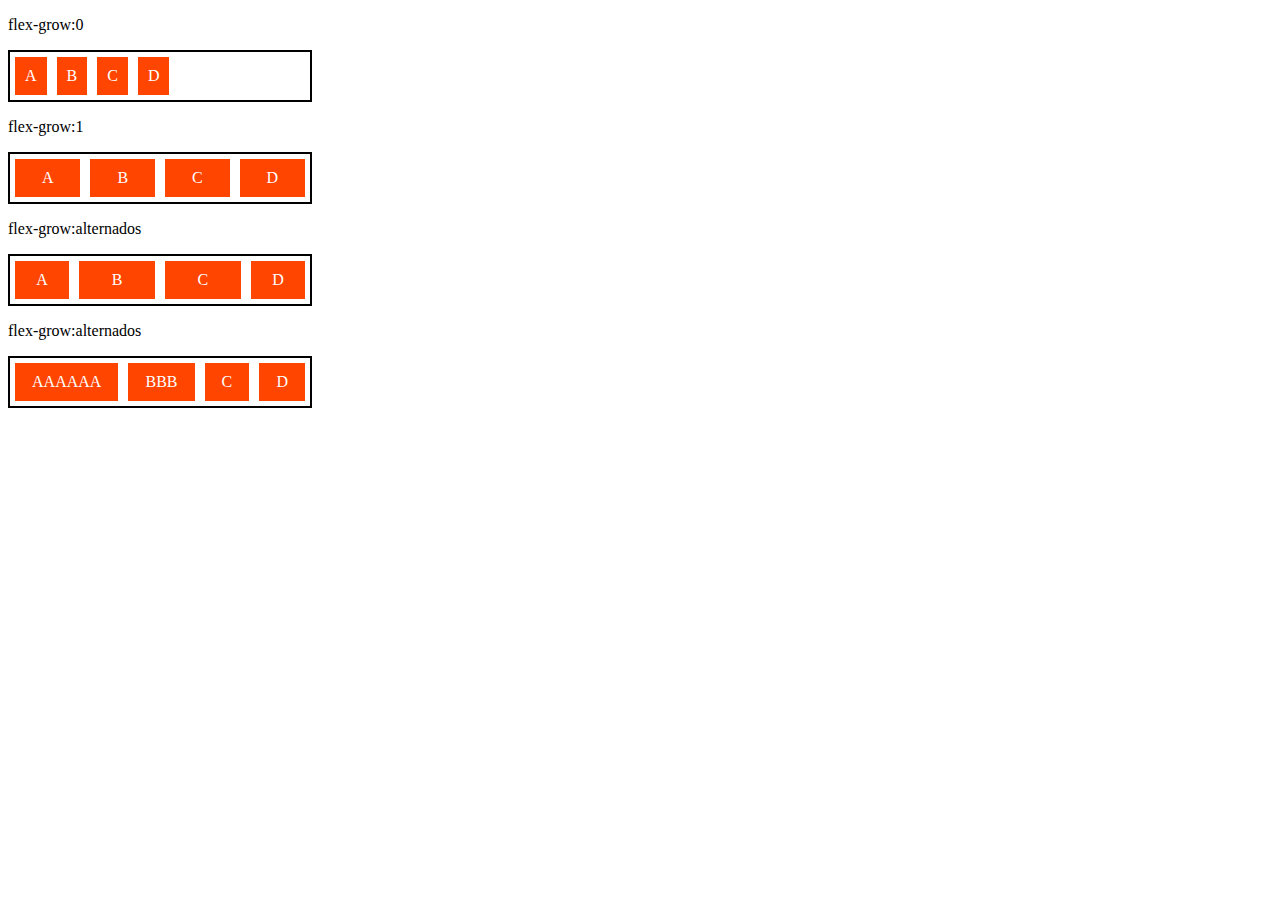
<file: 7-flex-grow.html>
<!DOCTYPE html>
<html lang="en">
<head>
    <meta charset="UTF-8">
    <meta http-equiv="X-UA-Compatible" content="IE=edge">
    <meta name="viewport" content="width=device-width, initial-scale=1.0">
    <title>Fundamentos - flex grow</title>
    <style>
        .flex-container{
            display: flex;
            border: 2px solid black;
            max-width: 300px;
        }

        .item{
            background-color: orangered;
            margin: 5px;
            padding: 10px;
            text-align: center;
            color: white;
        }

        .fg-0{
            flex-grow: 0;
        }

        .fg-1{
            flex-grow: 1;
        }

        .fg-2{
            flex-grow: 2;
        }

        .fg-3{
            flex-grow: 3;
        }

    </style>
</head>
<body>
    <p>flex-grow:0</p>
    <div class="flex-container">
        <div class="item fg-0">A</div>
        <div class="item fg-0">B</div>
        <div class="item fg-0">C</div>
        <div class="item fg-0">D</div>
    </div>

    <p>flex-grow:1</p>
    <div class="flex-container">
        <div class="item fg-1">A</div>
        <div class="item fg-1">B</div>
        <div class="item fg-1">C</div>
        <div class="item fg-1">D</div>
    </div>

    <p>flex-grow:alternados</p>
    <div class="flex-container">
        <div class="item fg-1">A</div>
        <div class="item fg-2">B</div>
        <div class="item fg-2">C</div>
        <div class="item fg-1">D</div>
    </div>

    <p>flex-grow:alternados</p>
    <div class="flex-container">
        <div class="item fg-2">AAAAAA</div>
        <div class="item fg-2">BBB</div>
        <div class="item fg-2">C</div>
        <div class="item fg-2">D</div>
    </div>
</body>
</html>
</file>
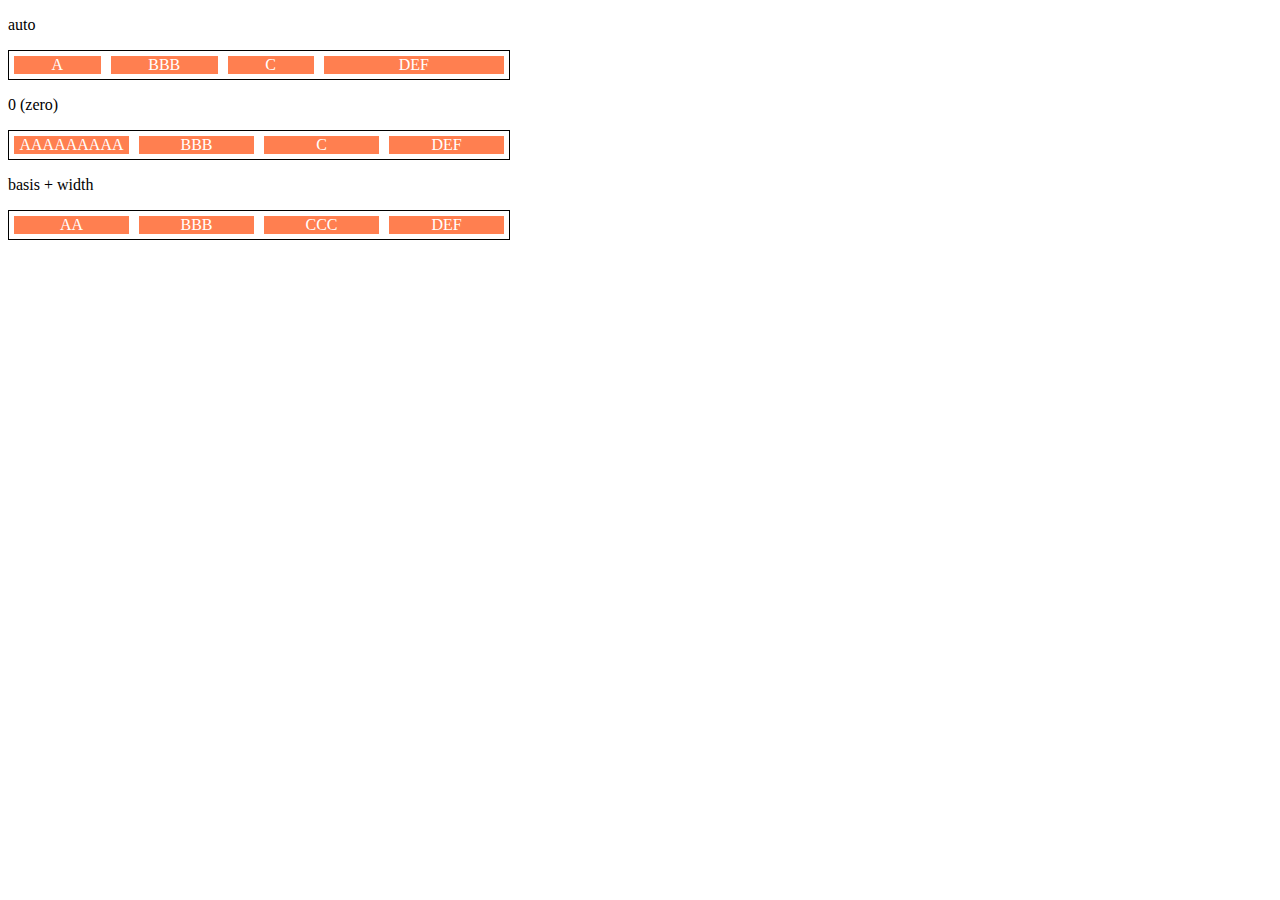
<file: 8-flex basis.html>
<!DOCTYPE html>
<html lang="en">
<head>
    <meta charset="UTF-8">
    <meta http-equiv="X-UA-Compatible" content="IE=edge">
    <meta name="viewport" content="width=device-width, initial-scale=1.0">
    <title>Fundamentos - flex basis</title>
    <style>
        .flex-container{
            max-width: 500px;
            border: 1px solid black;
            display: flex;
        }

        .items{
            background-color: coral;
            color: white;
            text-align: center;
            margin: 5px;
        }

        .bauto{
            flex-basis: auto;
        }

        .fg-0{
            flex-grow: 0;
        }

        .fg-1{
            flex-grow: 1;
        }

        .fg-2{
            flex-grow: 2;
        }

        .b-0{
            flex-basis: 0;
        }

        .w100{
            flex-basis: 100px;
        }
    </style>
</head>
<body>
    <p>auto</p>
    <div class="flex-container">
        <div class="items bauto fg-1">A</div>
        <div class="items bauto fg-1">BBB</div>
        <div class="items bauto fg-1">C</div>
        <div class="items bauto fg-2">DEF</div>
    </div>

    <p>0 (zero)</p>
    <div class="flex-container">
        <div class="items b-0 fg-1">AAAAAAAAA</div>
        <div class="items b-0 fg-1">BBB</div>
        <div class="items b-0 fg-1">C</div>
        <div class="items b-0 fg-1">DEF</div>
    </div>

    <p>basis + width</p>
    <div class="flex-container">
        <div class="items w100 fg-2 ">AA</div>
        <div class="items w100 fg-2 ">BBB</div>
        <div class="items w100 fg-2 ">CCC</div>
        <div class="items w100 fg-2 ">DEF</div>
    </div>
</body>
</html>
</file>
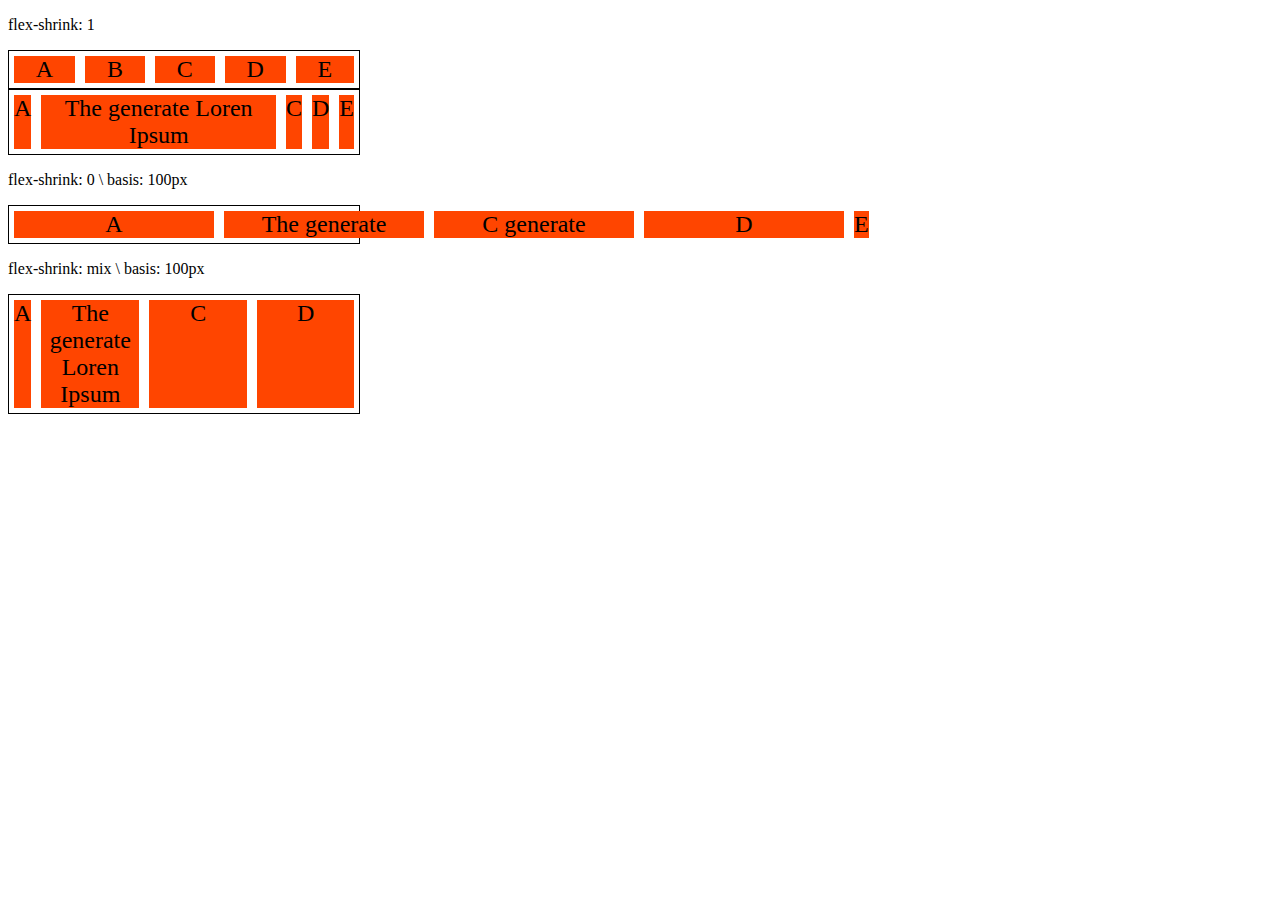
<file: 9- flex-shrink.html>
<!DOCTYPE html>
<html lang="en">
<head>
    <meta charset="UTF-8">
    <meta http-equiv="X-UA-Compatible" content="IE=edge">
    <meta name="viewport" content="width=device-width, initial-scale=1.0">
    <title>Fundamentos - flex shrink</title>
    <style>
        .flex-container{
            display: flex;
            border: 1px solid black;
            max-width: 350px;
        }

        .item{
            background-color: orangered;
            font-size: 24px;
            text-align: center;
            margin: 5px;
        }

        .s-1{
            flex-shrink: 1;
        }

        .fg-1{
            flex-grow: 1;
        }

        .s-0{
            flex-shrink: 0;
            flex-basis: 200px;
        }

        .s-2{
            flex-shrink: 2;
            flex-basis: 100px;
           
        }

        .s-3{
            flex-shrink: 3;
            flex-basis: 100px;
           
        }

    </style>
</head>
<body>
    <p>flex-shrink: 1</p>
    <div class="flex-container">
        <div class="item s-1 fg-1">A</div>
        <div class="item s-1 fg-1">B</div>
        <div class="item s-1 fg-1">C</div>
        <div class="item s-1 fg-1">D</div>
        <div class="item s-1 fg-1">E</div>
    </div>

    <div class="flex-container">
        <div class="item s-1 fg-1">A</div>
        <div class="item s-1 fg-1">The generate Loren Ipsum</div>
        <div class="item s-1 fg-1">C</div>
        <div class="item s-1 fg-1">D</div>
        <div class="item s-1 fg-1">E</div>
    </div>

    <p>flex-shrink: 0 \ basis: 100px</p>
     <div class="flex-container">
        <div class="item s-0 fg-1">A</div>
        <div class="item s-0 fg-1">The generate</div>
        <div class="item s-0 fg-1">C generate</div>
        <div class="item s-0 fg-1">D</div>
        <div class="item s- fg-1">E</div>
    </div>

    <p>flex-shrink: mix \ basis: 100px</p>
    <div class="flex-container">
        <div class="item s-1 fg-1">A</div>
        <div class="item s-2 fg-1">The generate Loren Ipsum</div>
        <div class="item s-2 fg-1">C</div>
        <div class="item s-3 fg-1">D</div>
    </div>
    
</body>
</html>
</file>
<file: project-flexbox-dio-328318e8e8bc382b98059f44a40d7f0889422039-flex-projeto/flex-projeto/style.css>
*{
    margin: 0;
    padding: 0;
    font-family: 'Open Sans', sans-serif;
}

ul{
    list-style: none;
    margin: 0;
    padding: 0;
}

ul li a{
    text-decoration: none;
}

div img{
    display: block;
    width: 100%;
}

.flex-container{
    display: flex;
    max-width: 992px;
    margin: auto;
    width: 100%;
   
}

header{
    background-color: #122A57;
    height: 100px;
    display: flex;
    align-items: center;
    color: #fff;
    padding: 10px;
}

header .list-items{
    display: flex;
    max-width: 260px;
    width: 100%;
    justify-content: space-between;
    align-items: center;

}

.list-items li a{
    color: #fff;
}

header .menu{
    justify-content: space-between;
}

.apresentacao{
    height: 100vh;
    align-items: center;
    justify-content: space-between;
}

.apresentacao .texto-apresentacao{
    min-height: 200px;
}

.texto-apresentacao h1{
    color: #122A57;
    font-size: 48px;
    margin-bottom: 10px;
}

.btn{
    background-color: #122A57;
    color: #fff;
    text-align: center;
    border-radius: 30px;
    width: 220px;
    display: block;
    text-decoration: none;
    height: 50px;
    line-height: 50px;
    margin-top: 10px;
    margin-bottom: 10px;
}

#quem-somos{
    flex-direction: row-reverse;
    align-items: center;
    justify-content: space-between;
}


#quem-somos h2{
    font-size: 32px;
    color: #122A57;
    display: flex;
    margin-bottom: 20px;
}

#quem-somos h2::before{
    content: "";
    height: 50px;
    width: 5px;
    margin-right: 5px;
    background-color: #122A57;
    position: relative;
}


#quem-somos p{
    margin-bottom: 10px;
    width: 90%;
}

#quem-somos img{
    min-width: 420px;
}

.container-externo{
    background-color: #122A57;
    width: 100%;
}

#servicos{
    flex-direction: column;
    padding-top: 50px;
    padding-bottom: 100px;
}

#servicos h2{
    color: #fff;
    font-size: 32px;
    margin-bottom: 50px;
}

.list-servicos{
    display: flex;
    justify-content: space-between;
}

.list-servicos .item-servico{
    text-align: center;
}

.item-servico a{
    width: 220px;
    background-color: #fff;
    border-radius: 30px;
    height: 50px;
    text-align: center;
    margin-top: 20px;
    line-height: 50px;
    padding: 5px 10px;
    color: #122A57;
    font-size: 12px;
    text-decoration: none;
    font-weight: 700;
}


.item-servico p{
    font-weight: 700;
    font-size: 18px;
    color: #fff;
    margin-top: 20px;
}

.item-servico img{
    width: 80%;
    margin: auto;
}

#planos{
    flex-direction: column;
    min-height: 100vh;
    padding-top: 50px;
}

#planos h2{
    font-size: 32px;
}

.list-planos{
    display: flex;
    align-items: flex-end;
    justify-content: space-between;
}

.item-plano{
    flex: 1;
    border: 5px solid #122A57;
    margin-right: 20px;
    padding: 10px;
    max-width: 240px;
}

.item-plano .btn{
    margin: auto;
    margin-bottom: 20px;
}

.item-plano h3{
    font-size: 24px;
    display: flex;
    flex-direction: column;
    text-align: center;
    margin-top: 20px;
}

.item-plano h3::after{
    content: "";
    background-color: #122A57;
    width: 100%;
    height: 3px;
    margin-top: 20px;
    margin-bottom: 10px;
}

.item-plano ul{
    padding: 10px 20px;
    display: flex;
    flex-direction: column;
    margin-bottom: 10px;
}

.item-plano ul li{
    display: flex;
    flex-wrap: nowrap;
    align-items: center;
}

.item-plano ul li::before{
    content: "";
    width: 10px;
    height: 10px;
    background-color: #122A57;
    margin-right: 5px;
}


footer{
    background-color: #122A57;
    color: #fff;
    height: 70px;
    display: flex;
    align-items: center;
}

footer .footer{
    justify-content: space-between;
    color: #fff;
}

/* mobile */
@media(max-width: 992px){
    .flex-container{
        flex-direction: column;
    }

    .apresentacao{
        flex-direction: column-reverse;
    }

    .apresentacao .texto-apresentacao{
        width: 100%;
    }

    #quem-somos{
        flex-direction: column-reverse;
    }

    #quem-somos img{
        min-width: 320px;
        margin: auto;
    }

    .list-servicos{
        flex-direction: column;
    }

    .item-servico img{
        width: 50%;
        margin: auto;
    }

    .list-planos{
        flex-direction: column;
        align-items: flex-start;
        margin-bottom: 20px;
    }

    .list-planos .item-plano{
        max-width: 90%;
        margin: auto;
        width: 100%;
        margin-bottom: 20px;
    }

}
</file>
